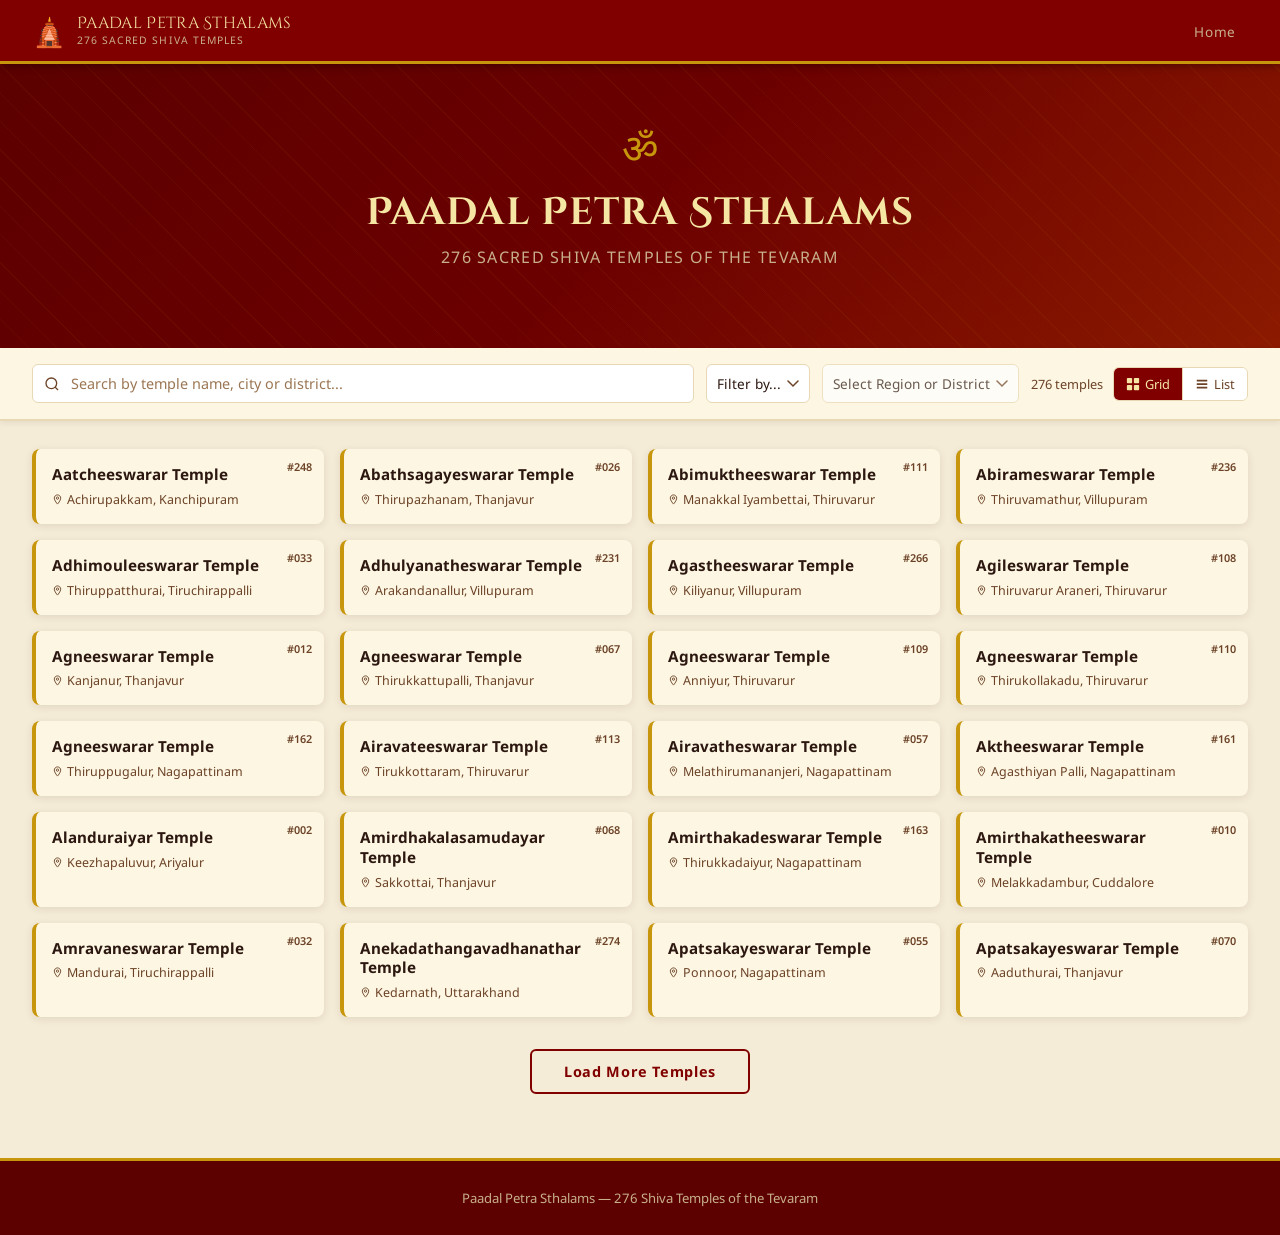
<file: index.html>
<!DOCTYPE html>
<html lang="en">
<head>
  <meta charset="UTF-8">
  <meta name="viewport" content="width=device-width, initial-scale=1.0">
  <title>Paadal Petra Sthalams - 276 Sacred Shiva Temples</title>
  <link rel="preconnect" href="https://fonts.googleapis.com">
  <link rel="preconnect" href="https://fonts.gstatic.com" crossorigin>
  <link href="https://fonts.googleapis.com/css2?family=Cinzel+Decorative:wght@400;700&family=Noto+Sans:wght@400;600;700&display=swap" rel="stylesheet">

  <style>
    /* -- Reset & base ---------------------------------------- */
    *, *::before, *::after { box-sizing: border-box; margin: 0; padding: 0; }
    html { font-size: 16px; scroll-behavior: smooth; }
    body {
      font-family: 'Noto Sans', Arial, sans-serif;
      background: #F5ECD7;
      color: #2C1810;
      min-height: 100vh;
    }
    a { text-decoration: none; color: inherit; }
    ul { list-style: none; }

    /* -- Design tokens --------------------------------------- */
    :root {
      --maroon:      #800000;
      --maroon-dark: #5C0000;
      --saffron:     #E8520A;
      --gold:        #C8960C;
      --gold-light:  #F5E6A3;
      --cream:       #FDF6E3;
      --parchment:   #F5ECD7;
      --stone:       #E8D8B4;
      --text:        #2C1810;
      --text-muted:  #6B4226;
      --sambandar:   #C0392B;
      --appar:       #D4700A;
      --sundarar:    #7B2D9E;
    }

    /* -- Header ---------------------------------------------- */
    .site-header {
      background: var(--maroon);
      border-bottom: 3px solid var(--gold);
      padding: 0 32px;
      height: 64px;
      display: flex;
      align-items: center;
      justify-content: space-between;
      position: sticky;
      top: 0;
      z-index: 100;
      box-shadow: 0 2px 8px rgba(0,0,0,0.35);
    }
    .logo {
      display: flex;
      align-items: center;
      gap: 10px;
    }
    .logo-icon {
      font-size: 28px;
      color: var(--gold-light);
      line-height: 1;
    }
    .logo-text-main {
      font-family: 'Cinzel Decorative', serif;
      font-size: 1rem;
      color: var(--gold-light);
      letter-spacing: 0.02em;
      line-height: 1.2;
    }
    .logo-text-sub {
      font-size: 0.65rem;
      color: #c8b08a;
      letter-spacing: 0.1em;
      text-transform: uppercase;
    }
    .site-nav a {
      color: #c8b08a;
      font-size: 0.85rem;
      letter-spacing: 0.05em;
      padding: 6px 12px;
      border-radius: 4px;
      transition: color 0.2s, background 0.2s;
    }
    .site-nav a:hover {
      color: var(--gold-light);
      background: rgba(255,255,255,0.08);
    }

    /* -- Hero section ---------------------------------------- */
    .hero {
      background: linear-gradient(135deg, var(--maroon-dark) 0%, #6B0000 50%, #8B1A00 100%);
      color: #FDF6E3;
      text-align: center;
      padding: 56px 24px 48px;
      position: relative;
      overflow: hidden;
    }
    .hero::before {
      /* Subtle geometric pattern overlay */
      content: '';
      position: absolute;
      inset: 0;
      background-image: repeating-linear-gradient(
        45deg,
        rgba(200,150,12,0.06) 0px,
        rgba(200,150,12,0.06) 1px,
        transparent 1px,
        transparent 20px
      );
    }
    .hero-inner { position: relative; z-index: 1; }
    .hero-om {
      font-size: 2.5rem;
      color: var(--gold);
      margin-bottom: 12px;
      display: block;
    }
    .hero-title {
      font-family: 'Cinzel Decorative', serif;
      font-size: clamp(1.4rem, 4vw, 2.4rem);
      color: var(--gold-light);
      letter-spacing: 0.03em;
      margin-bottom: 8px;
    }
    .hero-subtitle {
      font-size: 1rem;
      color: #c8b08a;
      letter-spacing: 0.08em;
      text-transform: uppercase;
      margin-bottom: 32px;
    }
    /* -- Search + Filter bar --------------------------------- */
    .controls-bar {
      background: var(--cream);
      border-bottom: 2px solid var(--stone);
      padding: 16px 32px;
      display: flex;
      flex-wrap: wrap;
      gap: 12px;
      align-items: center;
      position: sticky;
      top: 64px;
      z-index: 90;
      box-shadow: 0 2px 6px rgba(44,24,16,0.08);
    }
    .search-wrap {
      flex: 1 1 240px;
      position: relative;
    }
    .search-wrap svg {
      position: absolute;
      left: 12px;
      top: 50%;
      transform: translateY(-50%);
      color: var(--text-muted);
      pointer-events: none;
    }
    .search-input {
      width: 100%;
      padding: 9px 12px 9px 38px;
      border: 1.5px solid var(--stone);
      border-radius: 6px;
      font-family: inherit;
      font-size: 0.9rem;
      background: #fff;
      color: var(--text);
      outline: none;
      transition: border-color 0.2s, box-shadow 0.2s;
    }
    .search-input:focus {
      border-color: var(--gold);
      box-shadow: 0 0 0 3px rgba(200,150,12,0.15);
    }
    .search-input::placeholder { color: #9B7653; }

    select.filter-select {
      padding: 9px 28px 9px 10px;
      border: 1.5px solid var(--stone);
      border-radius: 6px;
      font-family: inherit;
      font-size: 0.85rem;
      background: #fff url("data:image/svg+xml,%3Csvg xmlns='http://www.w3.org/2000/svg' width='12' height='8' viewBox='0 0 12 8'%3E%3Cpath d='M1 1l5 5 5-5' stroke='%236B4226' stroke-width='1.5' fill='none' stroke-linecap='round'/%3E%3C/svg%3E") no-repeat right 10px center;
      -webkit-appearance: none;
      appearance: none;
      color: var(--text);
      cursor: pointer;
      outline: none;
      transition: border-color 0.2s;
    }
    select.filter-select:focus { border-color: var(--gold); }

    .controls-right {
      display: flex;
      align-items: center;
      gap: 10px;
      margin-left: auto;
    }
    .result-count {
      font-size: 0.8rem;
      color: var(--text-muted);
      white-space: nowrap;
    }

    /* View toggle buttons */
    .view-toggle {
      display: flex;
      border: 1.5px solid var(--stone);
      border-radius: 6px;
      overflow: hidden;
    }
    .view-btn {
      padding: 7px 12px;
      background: #fff;
      border: none;
      cursor: pointer;
      display: flex;
      align-items: center;
      gap: 5px;
      font-size: 0.8rem;
      color: var(--text-muted);
      font-family: inherit;
      transition: background 0.15s, color 0.15s;
    }
    .view-btn + .view-btn { border-left: 1.5px solid var(--stone); }
    .view-btn.active {
      background: var(--maroon);
      color: var(--gold-light);
    }
    .view-btn svg { flex-shrink: 0; }

    /* -- Main content area ----------------------------------- */
    .main-content {
      max-width: 1280px;
      margin: 0 auto;
      padding: 28px 32px 64px;
    }

    /* -- Grid view ------------------------------------------- */
    .temple-grid {
      display: grid;
      grid-template-columns: repeat(4, 1fr);
      gap: 16px;
    }
    .temple-card {
      background: var(--cream);
      border-radius: 8px;
      border-left: 4px solid var(--gold);
      box-shadow: 0 2px 8px rgba(44,24,16,0.10);
      padding: 16px;
      cursor: pointer;
      transition: transform 0.18s, box-shadow 0.18s, background 0.18s;
      display: flex;
      flex-direction: column;
      gap: 6px;
      text-decoration: none;
      color: inherit;
      position: relative;
    }
    .temple-card:hover {
      transform: translateY(-3px);
      box-shadow: 0 6px 20px rgba(44,24,16,0.18);
      background: var(--gold-light);
    }
    .card-number {
      position: absolute;
      top: 10px;
      right: 12px;
      font-size: 0.68rem;
      color: var(--text-muted);
      font-weight: 600;
    }
    .card-name {
      font-weight: 700;
      font-size: 0.95rem;
      color: var(--text);
      padding-right: 28px;
      line-height: 1.3;
    }
    .card-location {
      font-size: 0.78rem;
      color: var(--text-muted);
      display: flex;
      align-items: center;
      gap: 4px;
    }
    /* -- List view ------------------------------------------- */
    .temple-list { display: none; }
    .temple-list-row {
      display: flex;
      align-items: center;
      gap: 16px;
      padding: 11px 16px;
      background: var(--cream);
      border-left: 3px solid var(--gold);
      border-radius: 6px;
      margin-bottom: 6px;
      cursor: pointer;
      transition: background 0.15s, transform 0.15s;
      text-decoration: none;
      color: inherit;
    }
    .temple-list-row:hover {
      background: var(--gold-light);
      transform: translateX(3px);
    }
    .list-num {
      font-size: 0.75rem;
      color: var(--text-muted);
      font-weight: 600;
      width: 32px;
      flex-shrink: 0;
      text-align: right;
    }
    .list-name {
      flex: 1;
      font-weight: 600;
      font-size: 0.9rem;
    }
    .list-location {
      font-size: 0.78rem;
      color: var(--text-muted);
      width: 160px;
      flex-shrink: 0;
    }
    .list-arrow {
      color: var(--gold);
      font-size: 1rem;
      flex-shrink: 0;
    }

    /* -- Active state for views ------------------------------ */
    body.list-view .temple-grid { display: none; }
    body.list-view .temple-list { display: block; }
    body.list-view #load-more-wrap { display: none; }

    /* -- Load more ------------------------------------------- */
    #load-more-wrap {
      text-align: center;
      margin-top: 32px;
    }
    .btn-load-more {
      padding: 11px 32px;
      background: transparent;
      border: 2px solid var(--maroon);
      border-radius: 6px;
      color: var(--maroon);
      font-family: inherit;
      font-size: 0.9rem;
      font-weight: 700;
      cursor: pointer;
      letter-spacing: 0.05em;
      transition: background 0.2s, color 0.2s;
    }
    .btn-load-more:hover {
      background: var(--maroon);
      color: var(--gold-light);
    }

    /* -- Empty / no-results state ---------------------------- */
    .empty-state {
      text-align: center;
      padding: 64px 24px;
      color: var(--text-muted);
      display: none;
    }
    .empty-state.visible { display: block; }
    .empty-state-icon { font-size: 3rem; margin-bottom: 12px; }
    .empty-state h3 { font-size: 1.1rem; margin-bottom: 6px; color: var(--text); }

    /* -- Footer ---------------------------------------------- */
    .site-footer {
      background: var(--maroon-dark);
      border-top: 3px solid var(--gold);
      color: #c8b08a;
      text-align: center;
      padding: 28px 24px;
      font-size: 0.82rem;
    }

    /* -- Responsive ------------------------------------------ */
    @media (max-width: 1100px) {
      .temple-grid { grid-template-columns: repeat(3, 1fr); }
    }
    @media (max-width: 760px) {
      .temple-grid { grid-template-columns: repeat(2, 1fr); }
      .controls-bar { padding: 12px 16px; top: 56px; }
      .main-content { padding: 20px 16px 48px; }
      .site-header { padding: 0 16px; height: 56px; }
      .logo-text-sub { display: none; }
      .list-location { display: none; }
    }
    @media (max-width: 480px) {
      .temple-grid { grid-template-columns: 1fr; }
      .hero { padding: 40px 16px 32px; }
    }
  </style>
</head>

<body>

  <!-- -- Header ----------------------------------------------- -->
  <header class="site-header">
    <a href="index.html" class="logo">
      <span class="logo-icon">&#x1F6D5;</span>
      <div>
        <div class="logo-text-main">Paadal Petra Sthalams</div>
        <div class="logo-text-sub">276 Sacred Shiva Temples</div>
      </div>
    </a>
    <nav class="site-nav">
      <a href="index.html" class="active">Home</a>
    </nav>
  </header>

  <!-- -- Hero ------------------------------------------------- -->
  <section class="hero">
    <div class="hero-inner">
      <span class="hero-om">&#x0950;</span>
      <h1 class="hero-title">Paadal Petra Sthalams</h1>
      <p class="hero-subtitle">276 Sacred Shiva Temples of the Tevaram</p>
    </div>
  </section>

  <!-- -- Controls bar ----------------------------------------- -->
  <div class="controls-bar">

    <!-- Search -->
    <div class="search-wrap">
      <svg width="16" height="16" fill="none" stroke="currentColor" stroke-width="2" viewBox="0 0 24 24">
        <circle cx="11" cy="11" r="8"/><path d="m21 21-4.35-4.35"/>
      </svg>
      <input
        type="search"
        id="search-input"
        class="search-input"
        placeholder="Search by temple name, city or district..."
        autocomplete="off"
      >
    </div>

    <!-- Filters -->
    <select id="filter-mode" class="filter-select" title="Choose filter type">
      <option value="">Filter by...</option>
      <option value="area">Region</option>
      <option value="district">District</option>
    </select>

    <select id="filter-value" class="filter-select" title="Filter value" disabled>
      <option value="">Select Region or District</option>
    </select>

    <!-- Right side: count + view toggle -->
    <div class="controls-right">
      <span class="result-count" id="result-count">276 temples</span>
      <div class="view-toggle">
        <button class="view-btn active" id="btn-grid" title="Grid view" onclick="setView('grid')">
          <svg width="14" height="14" fill="currentColor" viewBox="0 0 16 16">
            <rect x="1" y="1" width="6" height="6" rx="1"/><rect x="9" y="1" width="6" height="6" rx="1"/>
            <rect x="1" y="9" width="6" height="6" rx="1"/><rect x="9" y="9" width="6" height="6" rx="1"/>
          </svg>
          Grid
        </button>
        <button class="view-btn" id="btn-list" title="List view" onclick="setView('list')">
          <svg width="14" height="14" fill="none" stroke="currentColor" stroke-width="2" viewBox="0 0 16 16">
            <line x1="2" y1="4" x2="14" y2="4"/><line x1="2" y1="8" x2="14" y2="8"/><line x1="2" y1="12" x2="14" y2="12"/>
          </svg>
          List
        </button>
      </div>
    </div>
  </div>

  <!-- -- Main content ----------------------------------------- -->
  <main class="main-content">

    <!-- Grid view -->
    <div class="temple-grid" id="temple-grid"></div>

    <!-- List view -->
    <div class="temple-list" id="temple-list"></div>

    <!-- No results -->
    <div class="empty-state" id="empty-state">
      <div class="empty-state-icon">&#127963;</div>
      <h3>No temples found</h3>
      <p>Try a different search term or clear the filters.</p>
    </div>

    <!-- Load more (grid view only) -->
    <div id="load-more-wrap" style="display:none;">
      <button class="btn-load-more" id="load-more-btn" onclick="loadMore()">
        Load More Temples
      </button>
    </div>

  </main>

  <!-- -- Footer ----------------------------------------------- -->
  <footer class="site-footer">
    <p>Paadal Petra Sthalams &mdash; 276 Shiva Temples of the Tevaram</p>
  </footer>

  <!-- -- JavaScript ------------------------------------------- -->
  <script>
    /* -- Temple data ------------------------------------------
       Replace the entries below with real temple data.
       Each temple needs: id, official_name, location (city, district),
       nayanmars (array), and optionally: history, tevaram, how_to_reach.
    -- */
    const TEMPLES = [
      /* -- Chola Nadu - North of Kaveri (63) ------------------ */
      {id:1,   official_name:"Vaithiyanathaswamy Temple",         location:{city:"Thirumazhapadi",         district:"Ariyalur"},          nayanmars:["sambandar"],area:"Chola Nadu (North of Kaveri)"},
      {id:2,   official_name:"Alanduraiyar Temple",               location:{city:"Keezhapaluvur",           district:"Ariyalur"},          nayanmars:["sambandar"],area:"Chola Nadu (North of Kaveri)"},
      {id:3,   official_name:"Thillai Nataraja Temple",           location:{city:"Chidambaram",             district:"Cuddalore"},         nayanmars:["sambandar","appar","sundarar"],area:"Chola Nadu (North of Kaveri)"},
      {id:4,   official_name:"Paasupatheeswarar Temple",          location:{city:"Thiruvedikalam",          district:"Cuddalore"},         nayanmars:["sambandar"],area:"Chola Nadu (North of Kaveri)"},
      {id:5,   official_name:"Uchinathar Temple",                 location:{city:"Sivapuri",                district:"Cuddalore"},         nayanmars:["sambandar"],area:"Chola Nadu (North of Kaveri)"},
      {id:6,   official_name:"Balavannanathar Temple",            location:{city:"Thirukkazhippalai",       district:"Cuddalore"},         nayanmars:["sambandar"],area:"Chola Nadu (North of Kaveri)"},
      {id:7,   official_name:"Pranava Vyagrapuriswarar Temple",   location:{city:"Omampuliyur",             district:"Cuddalore"},         nayanmars:["sambandar"],area:"Chola Nadu (North of Kaveri)"},
      {id:8,   official_name:"Padanjaliswarar Temple",            location:{city:"Kanattampuliyur",         district:"Cuddalore"},         nayanmars:["sambandar"],area:"Chola Nadu (North of Kaveri)"},
      {id:9,   official_name:"Soundaryeswarar Temple",            location:{city:"Thirunaraiyur",           district:"Cuddalore"},         nayanmars:["sambandar"],area:"Chola Nadu (North of Kaveri)"},
      {id:10,  official_name:"Amirthakatheeswarar Temple",        location:{city:"Melakkadambur",           district:"Cuddalore"},         nayanmars:["sambandar"],area:"Chola Nadu (North of Kaveri)"},
      {id:11,  official_name:"Paasupatheeswarar Temple",          location:{city:"Panthalloor",             district:"Thanjavur"},         nayanmars:["sambandar"],area:"Chola Nadu (North of Kaveri)"},
      {id:12,  official_name:"Agneeswarar Temple",                location:{city:"Kanjanur",                district:"Thanjavur"},         nayanmars:["sambandar"],area:"Chola Nadu (North of Kaveri)"},
      {id:13,  official_name:"Koteeswarar Temple",                location:{city:"Thirukkodikaval",         district:"Thanjavur"},         nayanmars:["sambandar"],area:"Chola Nadu (North of Kaveri)"},
      {id:14,  official_name:"Prananatheswarar Temple",           location:{city:"Thirumangalakudi",        district:"Thanjavur"},         nayanmars:["sambandar"],area:"Chola Nadu (North of Kaveri)"},
      {id:15,  official_name:"Arunajadeswarar Temple",            location:{city:"Thiruppanandal",          district:"Thanjavur"},         nayanmars:["sambandar"],area:"Chola Nadu (North of Kaveri)"},
      {id:16,  official_name:"Baluganathar Temple",               location:{city:"Thiruvaiyapadi",          district:"Thanjavur"},         nayanmars:["sambandar"],area:"Chola Nadu (North of Kaveri)"},
      {id:17,  official_name:"Sathiyagireeswarar Temple",         location:{city:"Senganoor",               district:"Thanjavur"},         nayanmars:["sambandar"],area:"Chola Nadu (North of Kaveri)"},
      {id:18,  official_name:"Karkadeswarar Temple",              location:{city:"Thirundudevankudi",       district:"Thanjavur"},         nayanmars:["sambandar"],area:"Chola Nadu (North of Kaveri)"},
      {id:19,  official_name:"Yoganandeeswarar Temple",           location:{city:"Thiruvisanallur",         district:"Thanjavur"},         nayanmars:["sambandar"],area:"Chola Nadu (North of Kaveri)"},
      {id:20,  official_name:"Koteeswarar Kailasanathar Temple",  location:{city:"Kottaiyur",               district:"Thanjavur"},         nayanmars:["sambandar"],area:"Chola Nadu (North of Kaveri)"},
      {id:21,  official_name:"Ezhutharinathar Temple",            location:{city:"Innamboor",               district:"Thanjavur"},         nayanmars:["sambandar"],area:"Chola Nadu (North of Kaveri)"},
      {id:22,  official_name:"Satchinatheswarar Temple",          location:{city:"Thiruppurambiyam",        district:"Thanjavur"},         nayanmars:["sambandar"],area:"Chola Nadu (North of Kaveri)"},
      {id:23,  official_name:"Vijayanatheswarar Temple",          location:{city:"Thiruvaiyamangai",        district:"Thanjavur"},         nayanmars:["sambandar"],area:"Chola Nadu (North of Kaveri)"},
      {id:24,  official_name:"Vilvavaneshwarar Temple",           location:{city:"Thiruvaikavoor",          district:"Thanjavur"},         nayanmars:["sambandar"],area:"Chola Nadu (North of Kaveri)"},
      {id:25,  official_name:"Dayanidheeswarar Temple",           location:{city:"Vadakurangaduthurai",     district:"Thanjavur"},         nayanmars:["sambandar"],area:"Chola Nadu (North of Kaveri)"},
      {id:26,  official_name:"Abathsagayeswarar Temple",          location:{city:"Thirupazhanam",           district:"Thanjavur"},         nayanmars:["sambandar"],area:"Chola Nadu (North of Kaveri)"},
      {id:27,  official_name:"Panchanadeeswara Temple",           location:{city:"Thiruvaiyaru",            district:"Thanjavur"},         nayanmars:["sambandar","appar","sundarar"],area:"Chola Nadu (North of Kaveri)"},
      {id:28,  official_name:"Neyyadiyappar Temple",              location:{city:"Thillaiasthanam",         district:"Thanjavur"},         nayanmars:["sambandar"],area:"Chola Nadu (North of Kaveri)"},
      {id:29,  official_name:"Vyagrapureeswarar Temple",          location:{city:"Thirupperumbiyur",        district:"Thanjavur"},         nayanmars:["sambandar"],area:"Chola Nadu (North of Kaveri)"},
      {id:30,  official_name:"Semmeninathar Temple",              location:{city:"Thirukkanur",             district:"Thanjavur"},         nayanmars:["sambandar"],area:"Chola Nadu (North of Kaveri)"},
      {id:31,  official_name:"Sathiyavakeeswarar Temple",         location:{city:"Anbil",                   district:"Tiruchirappalli"},   nayanmars:["sambandar"],area:"Chola Nadu (North of Kaveri)"},
      {id:32,  official_name:"Amravaneswarar Temple",             location:{city:"Mandurai",                district:"Tiruchirappalli"},   nayanmars:["sambandar"],area:"Chola Nadu (North of Kaveri)"},
      {id:33,  official_name:"Adhimouleeswarar Temple",           location:{city:"Thiruppatthurai",         district:"Tiruchirappalli"},   nayanmars:["sambandar"],area:"Chola Nadu (North of Kaveri)"},
      {id:34,  official_name:"Jambukeswarar Temple",              location:{city:"Thiruvanaikaval",         district:"Tiruchirappalli"},   nayanmars:["sambandar","appar"],area:"Chola Nadu (North of Kaveri)"},
      {id:35,  official_name:"Gneelivaneswarar Temple",           location:{city:"Thiruppainjeeli",         district:"Tiruchirappalli"},   nayanmars:["sambandar"],area:"Chola Nadu (North of Kaveri)"},
      {id:36,  official_name:"Matruravaradeeswarar Temple",       location:{city:"Thiruvasi",               district:"Tiruchirappalli"},   nayanmars:["sambandar"],area:"Chola Nadu (North of Kaveri)"},
      {id:37,  official_name:"Maragathaleswarar Temple",          location:{city:"Ingoimalai",              district:"Tiruchirappalli"},   nayanmars:["sambandar"],area:"Chola Nadu (North of Kaveri)"},
      {id:38,  official_name:"Shivalokathyagar Temple",           location:{city:"Achchampuram",            district:"Nagapattinam"},      nayanmars:["sambandar"],area:"Chola Nadu (North of Kaveri)"},
      {id:39,  official_name:"Thirumeniyazhagar Temple",          location:{city:"Makendrapalli",           district:"Nagapattinam"},      nayanmars:["sambandar"],area:"Chola Nadu (North of Kaveri)"},
      {id:40,  official_name:"Mullai Vananathar Temple",          location:{city:"Thirumullaivasal",        district:"Nagapattinam"},      nayanmars:["sambandar"],area:"Chola Nadu (North of Kaveri)"},
      {id:41,  official_name:"Sundareswarar Temple",              location:{city:"Annapanpettai",           district:"Nagapattinam"},      nayanmars:["sambandar"],area:"Chola Nadu (North of Kaveri)"},
      {id:42,  official_name:"Saiyaveswarar Temple",              location:{city:"Saiyavanam",              district:"Nagapattinam"},      nayanmars:["sambandar"],area:"Chola Nadu (North of Kaveri)"},
      {id:43,  official_name:"Pallavaneswarar Temple",            location:{city:"Poompukar",               district:"Nagapattinam"},      nayanmars:["sambandar"],area:"Chola Nadu (North of Kaveri)"},
      {id:44,  official_name:"Swetharanyeswarar Temple",          location:{city:"Thiruvenkadu",            district:"Nagapattinam"},      nayanmars:["sambandar","appar"],area:"Chola Nadu (North of Kaveri)"},
      {id:45,  official_name:"Aranyeswarar Temple",               location:{city:"Thirukkattupalli",        district:"Nagapattinam"},      nayanmars:["sambandar"],area:"Chola Nadu (North of Kaveri)"},
      {id:46,  official_name:"Velladainathar Temple",             location:{city:"Thirukkuruvaikavoor",     district:"Nagapattinam"},      nayanmars:["sambandar"],area:"Chola Nadu (North of Kaveri)"},
      {id:47,  official_name:"Sattainathar Temple",               location:{city:"Sirkazhi",                district:"Nagapattinam"},      nayanmars:["sambandar"],area:"Chola Nadu (North of Kaveri)"},
      {id:48,  official_name:"Sapthapureeswarar Temple",          location:{city:"Thirukolakka",            district:"Nagapattinam"},      nayanmars:["sambandar"],area:"Chola Nadu (North of Kaveri)"},
      {id:49,  official_name:"Vaitheeswaran Temple",              location:{city:"Vaitheeswaran Kovil",     district:"Nagapattinam"},      nayanmars:["sambandar"],area:"Chola Nadu (North of Kaveri)"},
      {id:50,  official_name:"Kannayiramudaiyar Temple",          location:{city:"Kurumanakkudi",           district:"Nagapattinam"},      nayanmars:["sambandar"],area:"Chola Nadu (North of Kaveri)"},
      {id:51,  official_name:"Kadaimudinathar Temple",            location:{city:"Keelaiyur",               district:"Nagapattinam"},      nayanmars:["sambandar"],area:"Chola Nadu (North of Kaveri)"},
      {id:52,  official_name:"Mahalatchumeeswarar Temple",        location:{city:"Thirunindriyur",          district:"Nagapattinam"},      nayanmars:["sambandar"],area:"Chola Nadu (North of Kaveri)"},
      {id:53,  official_name:"Shivalokanathar Temple",            location:{city:"Thirupunkoor",            district:"Nagapattinam"},      nayanmars:["sambandar"],area:"Chola Nadu (North of Kaveri)"},
      {id:54,  official_name:"Somanathar Temple",                 location:{city:"Needur",                  district:"Nagapattinam"},      nayanmars:["sambandar"],area:"Chola Nadu (North of Kaveri)"},
      {id:55,  official_name:"Apatsakayeswarar Temple",           location:{city:"Ponnoor",                 district:"Nagapattinam"},      nayanmars:["sambandar"],area:"Chola Nadu (North of Kaveri)"},
      {id:56,  official_name:"Kalyana Sundareswarar Temple",      location:{city:"Thiruvelvikudi",          district:"Nagapattinam"},      nayanmars:["sambandar"],area:"Chola Nadu (North of Kaveri)"},
      {id:57,  official_name:"Airavatheswarar Temple",            location:{city:"Melathirumananjeri",      district:"Nagapattinam"},      nayanmars:["sambandar"],area:"Chola Nadu (North of Kaveri)"},
      {id:58,  official_name:"Uthvaganathar Temple",              location:{city:"Thirumananjeri",          district:"Nagapattinam"},      nayanmars:["sambandar"],area:"Chola Nadu (North of Kaveri)"},
      {id:59,  official_name:"Veerateswarar Temple",              location:{city:"Korukkai",                district:"Nagapattinam"},      nayanmars:["sambandar"],area:"Chola Nadu (North of Kaveri)"},
      {id:60,  official_name:"Kutram Poruthanathar Temple",       location:{city:"Thalainayiru",            district:"Nagapattinam"},      nayanmars:["sambandar"],area:"Chola Nadu (North of Kaveri)"},
      {id:61,  official_name:"Kunthaleeswarar Temple",            location:{city:"Thirukkurakka",           district:"Nagapattinam"},      nayanmars:["sambandar"],area:"Chola Nadu (North of Kaveri)"},
      {id:62,  official_name:"Manikkavannar Temple",              location:{city:"Thiruvalapputhur",        district:"Nagapattinam"},      nayanmars:["sambandar"],area:"Chola Nadu (North of Kaveri)"},
      {id:63,  official_name:"Neelakandeswarar Temple",           location:{city:"Iluppai Pattu",           district:"Nagapattinam"},      nayanmars:["sambandar"],area:"Chola Nadu (North of Kaveri)"},
      /* -- Chola Nadu - South of Kaveri (128) ----------------- */
      {id:64,  official_name:"Kadambavaaneswarar Temple",         location:{city:"Kulithalai",              district:"Karur"},             nayanmars:["sambandar"],area:"Chola Nadu (South of Kaveri)"},
      {id:65,  official_name:"Rathinagireeswarar Temple",         location:{city:"Ayyar Malai",             district:"Karur"},             nayanmars:["sambandar"],area:"Chola Nadu (South of Kaveri)"},
      {id:66,  official_name:"Darbaranyeswarar Temple",           location:{city:"Thirunallar",             district:"Karaikal"},          nayanmars:["sambandar","appar","sundarar"],area:"Chola Nadu (South of Kaveri)"},
      {id:67,  official_name:"Agneeswarar Temple",                location:{city:"Thirukkattupalli",        district:"Thanjavur"},         nayanmars:["sambandar"],area:"Chola Nadu (South of Kaveri)"},
      {id:68,  official_name:"Amirdhakalasamudayar Temple",       location:{city:"Sakkottai",               district:"Thanjavur"},         nayanmars:["sambandar"],area:"Chola Nadu (South of Kaveri)"},
      {id:69,  official_name:"Atmanatheswarar Temple",            location:{city:"Thiruvalampozhil",        district:"Thanjavur"},         nayanmars:["sambandar"],area:"Chola Nadu (South of Kaveri)"},
      {id:70,  official_name:"Apatsakayeswarar Temple",           location:{city:"Aaduthurai",              district:"Thanjavur"},         nayanmars:["sambandar"],area:"Chola Nadu (South of Kaveri)"},
      {id:71,  official_name:"Apatsakayeswarar Temple",           location:{city:"Alangudi",                district:"Thanjavur"},         nayanmars:["sambandar"],area:"Chola Nadu (South of Kaveri)"},
      {id:72,  official_name:"Kumbareswarar Temple",              location:{city:"Kumbakonam",              district:"Thanjavur"},         nayanmars:["sambandar","appar","sundarar"],area:"Chola Nadu (South of Kaveri)"},
      {id:73,  official_name:"Gokileswarar Temple",               location:{city:"Thirukkozhiyur",          district:"Thanjavur"},         nayanmars:["sambandar"],area:"Chola Nadu (South of Kaveri)"},
      {id:74,  official_name:"Sakkaravaageswarar Temple",         location:{city:"Sakkarapalli",            district:"Thanjavur"},         nayanmars:["sambandar"],area:"Chola Nadu (South of Kaveri)"},
      {id:75,  official_name:"Sarkunalingeswarar Temple",         location:{city:"Kurukkudi",               district:"Thanjavur"},         nayanmars:["sambandar"],area:"Chola Nadu (South of Kaveri)"},
      {id:76,  official_name:"Saraparameswarar Temple",           location:{city:"Thirucherai",             district:"Thanjavur"},         nayanmars:["sambandar"],area:"Chola Nadu (South of Kaveri)"},
      {id:77,  official_name:"Sitthanatheswarar Temple",          location:{city:"Thirunaraiyur",           district:"Thanjavur"},         nayanmars:["sambandar"],area:"Chola Nadu (South of Kaveri)"},
      {id:78,  official_name:"Sivagurunathar Temple",             location:{city:"Sivapuram",               district:"Thanjavur"},         nayanmars:["sambandar"],area:"Chola Nadu (South of Kaveri)"},
      {id:79,  official_name:"Sivakozhuntheeswarar Temple",       location:{city:"Thirucchathimur",         district:"Thanjavur"},         nayanmars:["sambandar"],area:"Chola Nadu (South of Kaveri)"},
      {id:80,  official_name:"Sivanandheswarar Temple",           location:{city:"Thiruppanthurai",         district:"Thanjavur"},         nayanmars:["sambandar"],area:"Chola Nadu (South of Kaveri)"},
      {id:81,  official_name:"Someeswarar Temple",                location:{city:"Keelapalayam Vadathali",  district:"Thanjavur"},         nayanmars:["sambandar"],area:"Chola Nadu (South of Kaveri)"},
      {id:82,  official_name:"Someeswarar Temple",                location:{city:"Kumbakonam",              district:"Thanjavur"},         nayanmars:["sambandar"],area:"Chola Nadu (South of Kaveri)"},
      {id:83,  official_name:"Sottuthurai Nathar Temple",         location:{city:"Thirucchottuthurai",      district:"Thanjavur"},         nayanmars:["sambandar"],area:"Chola Nadu (South of Kaveri)"},
      {id:84,  official_name:"Jnanaparameswarar Temple",          location:{city:"Tirumeignanam",           district:"Thanjavur"},         nayanmars:["sambandar"],area:"Chola Nadu (South of Kaveri)"},
      {id:85,  official_name:"Thiruvalanjuzhinathar Temple",      location:{city:"Thiruvalanjuzhi",         district:"Thanjavur"},         nayanmars:["sambandar"],area:"Chola Nadu (South of Kaveri)"},
      {id:86,  official_name:"Thenupeeswarar Temple",             location:{city:"Pattiswaram",             district:"Thanjavur"},         nayanmars:["sambandar"],area:"Chola Nadu (South of Kaveri)"},
      {id:87,  official_name:"Nageswarar Temple",                 location:{city:"Thirunageswaram",         district:"Thanjavur"},         nayanmars:["sambandar","appar"],area:"Chola Nadu (South of Kaveri)"},
      {id:88,  official_name:"Neelakandeswarar Temple",           location:{city:"Thiruneelakudi",          district:"Thanjavur"},         nayanmars:["sambandar"],area:"Chola Nadu (South of Kaveri)"},
      {id:89,  official_name:"Pasupatheeswarar Temple",           location:{city:"Pasupathikoil",           district:"Thanjavur"},         nayanmars:["sambandar"],area:"Chola Nadu (South of Kaveri)"},
      {id:90,  official_name:"Pasupatheeswarar Temple",           location:{city:"Avoor",                   district:"Thanjavur"},         nayanmars:["sambandar"],area:"Chola Nadu (South of Kaveri)"},
      {id:91,  official_name:"Panchavarneeswarar Temple",         location:{city:"Nallur",                  district:"Thanjavur"},         nayanmars:["sambandar"],area:"Chola Nadu (South of Kaveri)"},
      {id:92,  official_name:"Padikasunathar Temple",             location:{city:"Alagaputhur",             district:"Thanjavur"},         nayanmars:["sambandar"],area:"Chola Nadu (South of Kaveri)"},
      {id:93,  official_name:"Palaiyavaneswarar Temple",          location:{city:"Papanasam",               district:"Thanjavur"},         nayanmars:["sambandar","appar"],area:"Chola Nadu (South of Kaveri)"},
      {id:94,  official_name:"Paschakareeswarar Temple",          location:{city:"Parithiyappar Kovil",     district:"Thanjavur"},         nayanmars:["sambandar"],area:"Chola Nadu (South of Kaveri)"},
      {id:95,  official_name:"Brammasiragandeeswarar Temple",     location:{city:"Kandiyur",                district:"Thanjavur"},         nayanmars:["sambandar"],area:"Chola Nadu (South of Kaveri)"},
      {id:96,  official_name:"Pushpavaneswarar Temple",           location:{city:"Melaidhripoonthuruthi",   district:"Thanjavur"},         nayanmars:["sambandar"],area:"Chola Nadu (South of Kaveri)"},
      {id:97,  official_name:"Mahalingeswarar Temple",            location:{city:"Thiruvidaimarudur",       district:"Mayiladuthurai"},    nayanmars:["sambandar","appar","sundarar"],area:"Chola Nadu (South of Kaveri)"},
      {id:98,  official_name:"Mullai Vananathar Temple",          location:{city:"Thirukkarugavur",         district:"Thanjavur"},         nayanmars:["sambandar"],area:"Chola Nadu (South of Kaveri)"},
      {id:99,  official_name:"Vasishteeswarar Temple",            location:{city:"Tenkudithittai",          district:"Thanjavur"},         nayanmars:["sambandar"],area:"Chola Nadu (South of Kaveri)"},
      {id:100, official_name:"Vedhapureeswarar Temple",           location:{city:"Thiruvedikudi",           district:"Thanjavur"},         nayanmars:["sambandar"],area:"Chola Nadu (South of Kaveri)"},
      {id:101, official_name:"Nageswaran Temple",                 location:{city:"Kudanthai Keezhkkottam",  district:"Thanjavur"},         nayanmars:["sambandar"],area:"Chola Nadu (South of Kaveri)"},
      {id:102, official_name:"Erumpiswarar Temple",               location:{city:"Thiruverumbur",           district:"Tiruchirappalli"},   nayanmars:["sambandar"],area:"Chola Nadu (South of Kaveri)"},
      {id:103, official_name:"Thayumanavar Temple",               location:{city:"Tiruchirappalli",         district:"Tiruchirappalli"},   nayanmars:["sambandar","appar"],area:"Chola Nadu (South of Kaveri)"},
      {id:104, official_name:"Netungalanathar Temple",            location:{city:"Tirunetungal",            district:"Tiruchirappalli"},   nayanmars:["sambandar"],area:"Chola Nadu (South of Kaveri)"},
      {id:105, official_name:"Panchavarneswarar Temple",          location:{city:"Uraiyur",                 district:"Tiruchirappalli"},   nayanmars:["sambandar"],area:"Chola Nadu (South of Kaveri)"},
      {id:106, official_name:"Paraythurainathar Temple",          location:{city:"Tiruparaythurai",         district:"Tiruchirappalli"},   nayanmars:["sambandar"],area:"Chola Nadu (South of Kaveri)"},
      {id:107, official_name:"Ujjeevanathar Temple",              location:{city:"Uyyakondan Malai",        district:"Tiruchirappalli"},   nayanmars:["sambandar"],area:"Chola Nadu (South of Kaveri)"},
      {id:108, official_name:"Agileswarar Temple",                location:{city:"Thiruvarur Araneri",      district:"Thiruvarur"},        nayanmars:["sambandar"],area:"Chola Nadu (South of Kaveri)"},
      {id:109, official_name:"Agneeswarar Temple",                location:{city:"Anniyur",                 district:"Thiruvarur"},        nayanmars:["sambandar"],area:"Chola Nadu (South of Kaveri)"},
      {id:110, official_name:"Agneeswarar Temple",                location:{city:"Thirukollakadu",          district:"Thiruvarur"},        nayanmars:["sambandar"],area:"Chola Nadu (South of Kaveri)"},
      {id:111, official_name:"Abimuktheeswarar Temple",           location:{city:"Manakkal Iyambettai",     district:"Thiruvarur"},        nayanmars:["sambandar"],area:"Chola Nadu (South of Kaveri)"},
      {id:112, official_name:"Uthirapachupatheeswarar Temple",    location:{city:"Tiruchengattangudi",      district:"Thiruvarur"},        nayanmars:["sambandar"],area:"Chola Nadu (South of Kaveri)"},
      {id:113, official_name:"Airavateeswarar Temple",            location:{city:"Tirukkottaram",           district:"Thiruvarur"},        nayanmars:["sambandar"],area:"Chola Nadu (South of Kaveri)"},
      {id:114, official_name:"Kannayiranathar Temple",            location:{city:"Tirukkaravasal",          district:"Thiruvarur"},        nayanmars:["sambandar"],area:"Chola Nadu (South of Kaveri)"},
      {id:115, official_name:"Karaveeranathar Temple",            location:{city:"Karaiveeram",             district:"Thiruvarur"},        nayanmars:["sambandar"],area:"Chola Nadu (South of Kaveri)"},
      {id:116, official_name:"Karpaganathar Temple",              location:{city:"Karpaganatharkulam",      district:"Thiruvarur"},        nayanmars:["sambandar"],area:"Chola Nadu (South of Kaveri)"},
      {id:117, official_name:"Kediliyappar Temple",               location:{city:"Keelvelur",               district:"Thiruvarur"},        nayanmars:["sambandar"],area:"Chola Nadu (South of Kaveri)"},
      {id:118, official_name:"Kaichinneswarar Temple",            location:{city:"Kachanam",                district:"Thiruvarur"},        nayanmars:["sambandar"],area:"Chola Nadu (South of Kaveri)"},
      {id:119, official_name:"Koluntheeswarar Temple",            location:{city:"Kottur",                  district:"Thiruvarur"},        nayanmars:["sambandar"],area:"Chola Nadu (South of Kaveri)"},
      {id:120, official_name:"Koneswarar Temple",                 location:{city:"Kudavasal",               district:"Thiruvarur"},        nayanmars:["sambandar"],area:"Chola Nadu (South of Kaveri)"},
      {id:121, official_name:"Sakalabhuvaneswarar Temple",        location:{city:"Thirumiyachur Ilankovil", district:"Thiruvarur"},        nayanmars:["sambandar"],area:"Chola Nadu (South of Kaveri)"},
      {id:122, official_name:"Sathurangavallabhanathar Temple",   location:{city:"Puvanoor",                district:"Thiruvarur"},        nayanmars:["sambandar"],area:"Chola Nadu (South of Kaveri)"},
      {id:123, official_name:"Sundareswarar Temple",              location:{city:"Tiruppanaiyur",           district:"Thiruvarur"},        nayanmars:["sambandar"],area:"Chola Nadu (South of Kaveri)"},
      {id:124, official_name:"Sargunanathar Temple",              location:{city:"Idumbavanam",             district:"Thiruvarur"},        nayanmars:["sambandar"],area:"Chola Nadu (South of Kaveri)"},
      {id:125, official_name:"Sarguneswarar Temple",              location:{city:"Karuveli",                district:"Thiruvarur"},        nayanmars:["sambandar"],area:"Chola Nadu (South of Kaveri)"},
      {id:126, official_name:"Satchinathar Temple",               location:{city:"Avalivanallur",           district:"Thiruvarur"},        nayanmars:["sambandar"],area:"Chola Nadu (South of Kaveri)"},
      {id:127, official_name:"Sushmapureeswarar Temple",          location:{city:"Cherukudi",               district:"Thiruvarur"},        nayanmars:["sambandar"],area:"Chola Nadu (South of Kaveri)"},
      {id:128, official_name:"Seshapureeswarar Temple",           location:{city:"Thirupampuram",           district:"Thiruvarur"},        nayanmars:["sambandar"],area:"Chola Nadu (South of Kaveri)"},
      {id:129, official_name:"Sornapureeswarar Temple",           location:{city:"Andankovil",              district:"Thiruvarur"},        nayanmars:["sambandar"],area:"Chola Nadu (South of Kaveri)"},
      {id:130, official_name:"Thyagarajar Temple",                location:{city:"Thiruvarur",              district:"Thiruvarur"},        nayanmars:["sambandar","appar","sundarar"],area:"Chola Nadu (South of Kaveri)"},
      {id:131, official_name:"Dhoovay Nathar Temple",             location:{city:"Dhoovanaynar Kovil",      district:"Thiruvarur"},        nayanmars:["sambandar"],area:"Chola Nadu (South of Kaveri)"},
      {id:132, official_name:"Devapureeswarar Temple",            location:{city:"Devur",                   district:"Thiruvarur"},        nayanmars:["sambandar"],area:"Chola Nadu (South of Kaveri)"},
      {id:133, official_name:"Naduthariyappar Temple",            location:{city:"Kovil Kannapuram",        district:"Thiruvarur"},        nayanmars:["sambandar"],area:"Chola Nadu (South of Kaveri)"},
      {id:134, official_name:"Narthanapureeswarar Temple",        location:{city:"Thiruthalaiyankadu",      district:"Thiruvarur"},        nayanmars:["sambandar"],area:"Chola Nadu (South of Kaveri)"},
      {id:135, official_name:"Naganathar Temple",                 location:{city:"Pamani",                  district:"Thiruvarur"},        nayanmars:["sambandar"],area:"Chola Nadu (South of Kaveri)"},
      {id:136, official_name:"Neelnethinathar Temple",            location:{city:"Thandalacheri",           district:"Thiruvarur"},        nayanmars:["sambandar"],area:"Chola Nadu (South of Kaveri)"},
      {id:137, official_name:"Nellivananathar Temple",            location:{city:"Thirunelikka",            district:"Thiruvarur"},        nayanmars:["sambandar"],area:"Chola Nadu (South of Kaveri)"},
      {id:138, official_name:"Pasupatheeswarar Temple",           location:{city:"Thirukondeeswaram",       district:"Thiruvarur"},        nayanmars:["sambandar"],area:"Chola Nadu (South of Kaveri)"},
      {id:139, official_name:"Padanjali Manogarar Temple",        location:{city:"Vilamal",                 district:"Thiruvarur"},        nayanmars:["sambandar"],area:"Chola Nadu (South of Kaveri)"},
      {id:140, official_name:"Padaleeswarar Temple",              location:{city:"Aritthuvaramangalam",     district:"Thiruvarur"},        nayanmars:["sambandar"],area:"Chola Nadu (South of Kaveri)"},
      {id:141, official_name:"Parijathavaneswarar Temple",        location:{city:"Thirukkalar",             district:"Thiruvarur"},        nayanmars:["sambandar"],area:"Chola Nadu (South of Kaveri)"},
      {id:142, official_name:"Brammapureeswarar Temple",          location:{city:"Ampar-Ampal",             district:"Thiruvarur"},        nayanmars:["sambandar"],area:"Chola Nadu (South of Kaveri)"},
      {id:143, official_name:"Ponvaithanathar Temple",            location:{city:"Chithayamoor",            district:"Thiruvarur"},        nayanmars:["sambandar"],area:"Chola Nadu (South of Kaveri)"},
      {id:144, official_name:"Mahakalanathar Temple",             location:{city:"Thirumakalam",            district:"Thiruvarur"},        nayanmars:["sambandar"],area:"Chola Nadu (South of Kaveri)"},
      {id:145, official_name:"Madhuvaneswarar Temple",            location:{city:"Nannilam",                district:"Thiruvarur"},        nayanmars:["sambandar","appar"],area:"Chola Nadu (South of Kaveri)"},
      {id:146, official_name:"Manthirapureeswarar Temple",        location:{city:"Kovilur",                 district:"Thiruvarur"},        nayanmars:["sambandar"],area:"Chola Nadu (South of Kaveri)"},
      {id:147, official_name:"Mugkoodal Thirunethranathar Temple",location:{city:"Thirupalli",              district:"Thiruvarur"},        nayanmars:["sambandar"],area:"Chola Nadu (South of Kaveri)"},
      {id:148, official_name:"Muktheeswarar Temple",              location:{city:"Sithalapathi",            district:"Thiruvarur"},        nayanmars:["sambandar"],area:"Chola Nadu (South of Kaveri)"},
      {id:149, official_name:"Meghanathar Temple",                location:{city:"Thirumiyachur",           district:"Thiruvarur"},        nayanmars:["sambandar"],area:"Chola Nadu (South of Kaveri)"},
      {id:150, official_name:"Rathinapureeswarar Temple",         location:{city:"Thirunattiyathankudi",    district:"Thiruvarur"},        nayanmars:["sambandar"],area:"Chola Nadu (South of Kaveri)"},
      {id:151, official_name:"Ramanathar Temple",                 location:{city:"Thirukkanapuram",         district:"Thiruvarur"},        nayanmars:["sambandar"],area:"Chola Nadu (South of Kaveri)"},
      {id:152, official_name:"Vandurai Nathar Temple",            location:{city:"Thiruvanduthurai",        district:"Thiruvarur"},        nayanmars:["sambandar"],area:"Chola Nadu (South of Kaveri)"},
      {id:153, official_name:"Vardhamaneeswarar Temple",          location:{city:"Thiruppugalur",           district:"Thiruvarur"},        nayanmars:["sambandar"],area:"Chola Nadu (South of Kaveri)"},
      {id:154, official_name:"Vanjinathar Temple",                location:{city:"Sri Vanjiyam",            district:"Thiruvarur"},        nayanmars:["sambandar"],area:"Chola Nadu (South of Kaveri)"},
      {id:155, official_name:"Vilvaranyeswarar Temple",           location:{city:"Thirukollampudur",        district:"Thiruvarur"},        nayanmars:["sambandar"],area:"Chola Nadu (South of Kaveri)"},
      {id:156, official_name:"Veerattaneswarar Temple",           location:{city:"Thiruvirkudi",            district:"Thiruvarur"},        nayanmars:["sambandar"],area:"Chola Nadu (South of Kaveri)"},
      {id:157, official_name:"Velinatheswarar Temple",            location:{city:"Thiruvizhimizhalai",      district:"Thiruvarur"},        nayanmars:["sambandar"],area:"Chola Nadu (South of Kaveri)"},
      {id:158, official_name:"Vennikarumbeswarar Temple",         location:{city:"Kovilvenni",              district:"Thiruvarur"},        nayanmars:["sambandar"],area:"Chola Nadu (South of Kaveri)"},
      {id:159, official_name:"Vellimalainathar Temple",           location:{city:"Thiruthangur",            district:"Thiruvarur"},        nayanmars:["sambandar"],area:"Chola Nadu (South of Kaveri)"},
      {id:160, official_name:"Jagatheeswarar Temple",             location:{city:"Okkaipperaiyur",          district:"Thiruvarur"},        nayanmars:["sambandar"],area:"Chola Nadu (South of Kaveri)"},
      {id:161, official_name:"Aktheeswarar Temple",               location:{city:"Agasthiyan Palli",        district:"Nagapattinam"},      nayanmars:["sambandar"],area:"Chola Nadu (South of Kaveri)"},
      {id:162, official_name:"Agneeswarar Temple",                location:{city:"Thiruppugalur",           district:"Nagapattinam"},      nayanmars:["sambandar"],area:"Chola Nadu (South of Kaveri)"},
      {id:163, official_name:"Amirthakadeswarar Temple",          location:{city:"Thirukkadaiyur",          district:"Nagapattinam"},      nayanmars:["sambandar","appar"],area:"Chola Nadu (South of Kaveri)"},
      {id:164, official_name:"Ayavantheeswarar Temple",           location:{city:"Seeyathamangai",          district:"Nagapattinam"},      nayanmars:["sambandar"],area:"Chola Nadu (South of Kaveri)"},
      {id:165, official_name:"Ucchiravaneswarar Temple",          location:{city:"Thiruvilankadu",          district:"Nagapattinam"},      nayanmars:["sambandar"],area:"Chola Nadu (South of Kaveri)"},
      {id:166, official_name:"Uththavadeeswarar Temple",          location:{city:"Kuthalam",                district:"Nagapattinam"},      nayanmars:["sambandar"],area:"Chola Nadu (South of Kaveri)"},
      {id:167, official_name:"Uma Maheswara Swamy Temple",        location:{city:"Konerirajapuram",         district:"Nagapattinam"},      nayanmars:["sambandar"],area:"Chola Nadu (South of Kaveri)"},
      {id:168, official_name:"Gayaroganeshwarar Temple",          location:{city:"Nagapattinam",            district:"Nagapattinam"},      nayanmars:["sambandar"],area:"Chola Nadu (South of Kaveri)"},
      {id:169, official_name:"Kodikkuzhagar Temple",              location:{city:"Kodiyakkadu",             district:"Nagapattinam"},      nayanmars:["sambandar"],area:"Chola Nadu (South of Kaveri)"},
      {id:170, official_name:"Komuktheeswarar Temple",            location:{city:"Thiruvavaduthurai",       district:"Nagapattinam"},      nayanmars:["sambandar"],area:"Chola Nadu (South of Kaveri)"},
      {id:171, official_name:"Sankaranyeswarar Temple",           location:{city:"Thalaisangankadu",        district:"Nagapattinam"},      nayanmars:["sambandar"],area:"Chola Nadu (South of Kaveri)"},
      {id:172, official_name:"Swarnapureeswarar Temple",          location:{city:"Sembponarkovil",          district:"Nagapattinam"},      nayanmars:["sambandar"],area:"Chola Nadu (South of Kaveri)"},
      {id:173, official_name:"Thanthondeeswarar Temple",          location:{city:"Akkur",                   district:"Nagapattinam"},      nayanmars:["sambandar"],area:"Chola Nadu (South of Kaveri)"},
      {id:174, official_name:"Thiruppayathu Nathar Temple",       location:{city:"Thiruppayathankudi",      district:"Nagapattinam"},      nayanmars:["sambandar"],area:"Chola Nadu (South of Kaveri)"},
      {id:175, official_name:"Swetharanyeswarar Temple",          location:{city:"Vedaranyam",              district:"Nagapattinam"},      nayanmars:["sambandar","appar"],area:"Chola Nadu (South of Kaveri)"},
      {id:176, official_name:"Navaneetheswarar Temple",           location:{city:"Chikkal",                 district:"Nagapattinam"},      nayanmars:["sambandar"],area:"Chola Nadu (South of Kaveri)"},
      {id:177, official_name:"Nattrunaiyappar Temple",            location:{city:"Punjaai",                 district:"Nagapattinam"},      nayanmars:["sambandar"],area:"Chola Nadu (South of Kaveri)"},
      {id:178, official_name:"Brahmapureeswarar Temple",          location:{city:"Thirumayanam",            district:"Nagapattinam"},      nayanmars:["sambandar"],area:"Chola Nadu (South of Kaveri)"},
      {id:179, official_name:"Brahmapureeswarar Temple",          location:{city:"Thirukkuvalai",           district:"Nagapattinam"},      nayanmars:["sambandar"],area:"Chola Nadu (South of Kaveri)"},
      {id:180, official_name:"Manaththunai Nathar Temple",        location:{city:"Valivalam",               district:"Nagapattinam"},      nayanmars:["sambandar"],area:"Chola Nadu (South of Kaveri)"},
      {id:181, official_name:"Mayuranathar Temple",               location:{city:"Mayiladuthurai",          district:"Nagapattinam"},      nayanmars:["sambandar"],area:"Chola Nadu (South of Kaveri)"},
      {id:182, official_name:"Rathinagireeswarar Temple",         location:{city:"Thirumarugal",            district:"Nagapattinam"},      nayanmars:["sambandar"],area:"Chola Nadu (South of Kaveri)"},
      {id:183, official_name:"Valampurinathar Temple",            location:{city:"Mela Perumpallam",        district:"Nagapattinam"},      nayanmars:["sambandar"],area:"Chola Nadu (South of Kaveri)"},
      {id:184, official_name:"Vaimoornathar Temple",              location:{city:"Thiruvaimur",             district:"Nagapattinam"},      nayanmars:["sambandar"],area:"Chola Nadu (South of Kaveri)"},
      {id:185, official_name:"Veeraateswarar Temple",             location:{city:"Keelaparasalur",          district:"Nagapattinam"},      nayanmars:["sambandar"],area:"Chola Nadu (South of Kaveri)"},
      {id:186, official_name:"Vedapureeswarar Temple",            location:{city:"Therazhundur",            district:"Nagapattinam"},      nayanmars:["sambandar"],area:"Chola Nadu (South of Kaveri)"},
      {id:187, official_name:"Vaigalnathar Temple",               location:{city:"Thiruvaiykal",            district:"Nagapattinam"},      nayanmars:["sambandar"],area:"Chola Nadu (South of Kaveri)"},
      {id:188, official_name:"Sundareswarar Temple",              location:{city:"Thiruvedhikudi",          district:"Puducherry"},        nayanmars:["sambandar"],area:"Chola Nadu (South of Kaveri)"},
      {id:189, official_name:"Parvathiswarar Temple",             location:{city:"Thiruthalacherry",        district:"Puducherry"},        nayanmars:["sambandar"],area:"Chola Nadu (South of Kaveri)"},
      {id:190, official_name:"Yazhmoorinathar Temple",            location:{city:"Tharumapuram",            district:"Puducherry"},        nayanmars:["sambandar"],area:"Chola Nadu (South of Kaveri)"},
      {id:191, official_name:"Punniyakodiyappar Temple",          location:{city:"Thiruvidai Vasal",        district:"Thiruvarur"},        nayanmars:["sambandar"],area:"Chola Nadu (South of Kaveri)"},
      /* -- Eezha Nadu / Sri Lanka (2) ------------------------- */
      {id:192, official_name:"Koneswaram Temple",                 location:{city:"Trincomalee",             district:"Sri Lanka"},         nayanmars:["sambandar"],area:"Eezha Nadu (Sri Lanka)"},
      {id:193, official_name:"Thirukketheeswaram Temple",         location:{city:"Mannar",                  district:"Sri Lanka"},         nayanmars:["sambandar"],area:"Eezha Nadu (Sri Lanka)"},
      /* -- Pandiya Nadu (14) ----------------------------------- */
      {id:194, official_name:"Kodunkundranathar Temple",          location:{city:"Piranmalai",              district:"Sivaganga"},         nayanmars:["sambandar"],area:"Pandiya Nadu"},
      {id:195, official_name:"Thiruthalinathar Temple",           location:{city:"Tirupattur",              district:"Sivaganga"},         nayanmars:["sambandar"],area:"Pandiya Nadu"},
      {id:196, official_name:"Kalayar Koil Temple",               location:{city:"Kalaiyar Kovil",          district:"Sivaganga"},         nayanmars:["sambandar"],area:"Pandiya Nadu"},
      {id:197, official_name:"Pushpavaneswarar Temple",           location:{city:"Thirupuvanam",            district:"Sivaganga"},         nayanmars:["sambandar"],area:"Pandiya Nadu"},
      {id:198, official_name:"Kutralanathar Temple",              location:{city:"Kuttralam",               district:"Tirunelveli"},       nayanmars:["sambandar"],area:"Pandiya Nadu"},
      {id:199, official_name:"Nellaiappar Temple",                location:{city:"Tirunelveli",             district:"Tirunelveli"},       nayanmars:["sambandar","appar"],area:"Pandiya Nadu"},
      {id:200, official_name:"Thiruppunavasal Temple",            location:{city:"Thiruppunavasal",         district:"Pudukkottai"},       nayanmars:["sambandar"],area:"Pandiya Nadu"},
      {id:201, official_name:"Meenakshi Sundareswarar Temple",    location:{city:"Madurai",                 district:"Madurai"},           nayanmars:["sambandar","appar","sundarar"],area:"Pandiya Nadu"},
      {id:202, official_name:"Thiruvappudaiyar Temple",           location:{city:"Cellur",                  district:"Madurai"},           nayanmars:["sambandar"],area:"Pandiya Nadu"},
      {id:203, official_name:"Sathyakireeswarar Temple",          location:{city:"Thiruparankundram",       district:"Madurai"},           nayanmars:["sambandar"],area:"Pandiya Nadu"},
      {id:204, official_name:"Thiruvedagam Nathar Temple",        location:{city:"Thiruvedagam",            district:"Madurai"},           nayanmars:["sambandar"],area:"Pandiya Nadu"},
      {id:205, official_name:"Ramanathaswamy Temple",             location:{city:"Rameswaram",              district:"Ramanathapuram"},    nayanmars:["sambandar"],area:"Pandiya Nadu"},
      {id:206, official_name:"Thiruvadanai Temple",               location:{city:"Thiruvadanai",            district:"Ramanathapuram"},    nayanmars:["sambandar"],area:"Pandiya Nadu"},
      {id:207, official_name:"Bhuminathar Temple",                location:{city:"Tiruchuli",               district:"Virudhunagar"},      nayanmars:["sambandar"],area:"Pandiya Nadu"},
      /* -- Kongu Nadu (7) -------------------------------------- */
      {id:208, official_name:"Avinasippar Temple",                location:{city:"Avinashi",                district:"Tiruppur"},          nayanmars:["sambandar"],area:"Kongu Nadu"},
      {id:209, official_name:"Thirumuruganathar Temple",          location:{city:"Thirumuruganpundi",       district:"Tiruppur"},          nayanmars:["sambandar"],area:"Kongu Nadu"},
      {id:210, official_name:"Sangameswarar Temple",              location:{city:"Bhavani",                 district:"Erode"},             nayanmars:["sambandar"],area:"Kongu Nadu"},
      {id:211, official_name:"Arthanareeswarar Temple",           location:{city:"Thiruchengode",           district:"Namakkal"},          nayanmars:["sambandar"],area:"Kongu Nadu"},
      {id:212, official_name:"Kalyana Vikirtheeswarar Temple",    location:{city:"Venjamangudalur",         district:"Karur"},             nayanmars:["sambandar"],area:"Kongu Nadu"},
      // TODO: Watch before filling content - https://www.facebook.com/AbiramiAudio/videos/%E0%AE%AE%E0%AF%81%E0%AE%AE%E0%AF%8D%E0%AE%AE%E0%AF%82%E0%AE%B0%E0%AF%8D%E0%AE%A4%E0%AF%8D%E0%AE%A4%E0%AE%BF%E0%AE%95%E0%AE%B3%E0%AF%8D-%E0%AE%85%E0%AE%B0%E0%AF%81%E0%AE%B3%E0%AF%88%E0%AE%AA%E0%AF%8D-%E0%AE%AA%E0%AF%86%E0%AE%B1%E0%AF%8D%E0%AE%B1%E0%AF%81%E0%AE%A4%E0%AF%8D%E0%AE%A4%E0%AE%B0%E0%AF%81%E0%AE%AE%E0%AF%8D-%E0%AE%95%E0%AF%8A%E0%AE%9F%E0%AF%81%E0%AE%AE%E0%AF%81%E0%AE%9F%E0%AE%BF-%E0%AE%A4%E0%AE%BF%E0%AE%B0%E0%AF%81%E0%AE%A4%E0%AF%8D%E0%AE%A4%E0%AE%B2%E0%AE%AE%E0%AF%8D/325527938379035/
      // NOTE: nayanmars confirmed all three (Sambandar, Appar, Sundarar) via shaivam.org cross-check
      {id:213, official_name:"Kodumudinathar Temple",             location:{city:"Kodumudi",                district:"Erode"},             nayanmars:["sambandar","appar","sundarar"],area:"Kongu Nadu"},
      {id:214, official_name:"Kalyana Pasupatheeswarar Temple",   location:{city:"Karur",                   district:"Karur"},             nayanmars:["sambandar"],area:"Kongu Nadu"},
      /* -- Nadu Nadu / Central Region (22) -------------------- */
      {id:215, official_name:"Theerthapureeswarar Temple",        location:{city:"Thiruvatadathurai",       district:"Cuddalore"},         nayanmars:["sambandar"],area:"Nadu Nadu (Central Region)"},
      {id:216, official_name:"Pirilayakaleswarar Temple",         location:{city:"Pennadam",                district:"Cuddalore"},         nayanmars:["sambandar"],area:"Nadu Nadu (Central Region)"},
      {id:217, official_name:"Vallabheswarar Temple",             location:{city:"Thirukkoodalaiyaaru",     district:"Cuddalore"},         nayanmars:["sambandar"],area:"Nadu Nadu (Central Region)"},
      {id:218, official_name:"Swetharanyeswarar Temple",          location:{city:"Rajendira Pattinam",      district:"Cuddalore"},         nayanmars:["sambandar"],area:"Nadu Nadu (Central Region)"},
      {id:219, official_name:"Sivakozhuntheeswarar Temple",       location:{city:"Theerthanakiri",          district:"Cuddalore"},         nayanmars:["sambandar"],area:"Nadu Nadu (Central Region)"},
      {id:220, official_name:"Mangalapureeswarar Temple",         location:{city:"Thiruchopuram",           district:"Cuddalore"},         nayanmars:["sambandar"],area:"Nadu Nadu (Central Region)"},
      {id:221, official_name:"Veerattaneswarar Temple",           location:{city:"Thiruvathigai",           district:"Cuddalore"},         nayanmars:["sambandar","appar"],area:"Nadu Nadu (Central Region)"},
      {id:222, official_name:"Viruthagireeswarar Temple",         location:{city:"Viruthachalam",           district:"Cuddalore"},         nayanmars:["sambandar"],area:"Nadu Nadu (Central Region)"},
      {id:223, official_name:"Sishtakurunatheswarar Temple",      location:{city:"Thiruthalur",             district:"Cuddalore"},         nayanmars:["sambandar"],area:"Nadu Nadu (Central Region)"},
      {id:224, official_name:"Vamanapureeswarar Temple",          location:{city:"Thirumani Kuzhi",         district:"Cuddalore"},         nayanmars:["sambandar"],area:"Nadu Nadu (Central Region)"},
      {id:225, official_name:"Padaleeswarar Temple",              location:{city:"Thiruppadirippuliyur",    district:"Cuddalore"},         nayanmars:["sambandar"],area:"Nadu Nadu (Central Region)"},
      {id:226, official_name:"Arunachaleswarar Temple",           location:{city:"Tiruvannamalai",          district:"Tiruvannamalai"},    nayanmars:["sambandar","appar","sundarar"],area:"Nadu Nadu (Central Region)"},
      {id:227, official_name:"Panchanatheeswarar Temple",         location:{city:"Thiruvandarkovil",        district:"Puducherry"},        nayanmars:["sambandar"],area:"Nadu Nadu (Central Region)"},
      {id:228, official_name:"Bhakthajaneswarar Temple",          location:{city:"Thirunavalur",            district:"Villupuram"},        nayanmars:["sambandar"],area:"Nadu Nadu (Central Region)"},
      {id:229, official_name:"Sornakatheeswarar Temple",          location:{city:"Neyveli",                 district:"Villupuram"},        nayanmars:["sambandar"],area:"Nadu Nadu (Central Region)"},
      {id:230, official_name:"Veeratteswarar Temple",             location:{city:"Thirukovilur",            district:"Villupuram"},        nayanmars:["sambandar","appar"],area:"Nadu Nadu (Central Region)"},
      {id:231, official_name:"Adhulyanatheswarar Temple",         location:{city:"Arakandanallur",          district:"Villupuram"},        nayanmars:["sambandar"],area:"Nadu Nadu (Central Region)"},
      {id:232, official_name:"Marundeeswarar Temple",             location:{city:"T. Idaiyaru",             district:"Villupuram"},        nayanmars:["sambandar"],area:"Nadu Nadu (Central Region)"},
      {id:233, official_name:"Grupapureeswarar Temple",           location:{city:"Thiruvannenallur",        district:"Villupuram"},        nayanmars:["sambandar"],area:"Nadu Nadu (Central Region)"},
      {id:234, official_name:"Sivalokanathar Temple",             location:{city:"Thirumundeeswaram",       district:"Villupuram"},        nayanmars:["sambandar"],area:"Nadu Nadu (Central Region)"},
      {id:235, official_name:"Panangattiswarar Temple",           location:{city:"Panaiyapuram",            district:"Villupuram"},        nayanmars:["sambandar"],area:"Nadu Nadu (Central Region)"},
      {id:236, official_name:"Abirameswarar Temple",              location:{city:"Thiruvamathur",           district:"Villupuram"},        nayanmars:["sambandar"],area:"Nadu Nadu (Central Region)"},
      /* -- Thondai Nadu (33) ----------------------------------- */
      {id:237, official_name:"Ekambareswarar Temple",             location:{city:"Kanchipuram",             district:"Kanchipuram"},       nayanmars:["sambandar","appar","sundarar"],area:"Thondai Nadu"},
      {id:238, official_name:"Thirumetraliswarar Temple",         location:{city:"Kanchipuram",             district:"Kanchipuram"},       nayanmars:["sambandar"],area:"Thondai Nadu"},
      {id:239, official_name:"Onakantheswarar Temple",            location:{city:"Onakanthanthali",         district:"Kanchipuram"},       nayanmars:["sambandar"],area:"Thondai Nadu"},
      {id:240, official_name:"Kashianekadanthagavatheswarar Temple",location:{city:"Kanchipuram",           district:"Kanchipuram"},       nayanmars:["sambandar"],area:"Thondai Nadu"},
      {id:241, official_name:"Sathyanatheswarar Temple",          location:{city:"Kanchipuram",             district:"Kanchipuram"},       nayanmars:["sambandar"],area:"Thondai Nadu"},
      {id:242, official_name:"Thirumakaraliswarar Temple",        location:{city:"Thirumakaral",            district:"Kanchipuram"},       nayanmars:["sambandar"],area:"Thondai Nadu"},
      {id:243, official_name:"Deivanayakeswarar Temple",          location:{city:"Elumiyankottur",          district:"Kanchipuram"},       nayanmars:["sambandar"],area:"Thondai Nadu"},
      {id:244, official_name:"Vedapureeswarar Temple",            location:{city:"Thiruverkadu",            district:"Kanchipuram"},       nayanmars:["sambandar"],area:"Thondai Nadu"},
      {id:245, official_name:"Marundeeswarar Temple",             location:{city:"Thirukkachur",            district:"Kanchipuram"},       nayanmars:["sambandar"],area:"Thondai Nadu"},
      {id:246, official_name:"Jnanapureeswarar Temple",           location:{city:"Thiruvatisolam",          district:"Kanchipuram"},       nayanmars:["sambandar"],area:"Thondai Nadu"},
      {id:247, official_name:"Vedakireeswarar Temple",            location:{city:"Thirukazhukundram",       district:"Chengalpattu"},      nayanmars:["sambandar","appar"],area:"Thondai Nadu"},
      {id:248, official_name:"Aatcheeswarar Temple",              location:{city:"Achirupakkam",            district:"Kanchipuram"},       nayanmars:["sambandar"],area:"Thondai Nadu"},
      {id:249, official_name:"Kalaatheeswarar Temple",            location:{city:"Srikalahasti",            district:"Andhra Pradesh"},    nayanmars:["sambandar","appar"],area:"Thondai Nadu"},
      {id:250, official_name:"Thiruvalleeswarar Temple",          location:{city:"Padi",                    district:"Chennai"},           nayanmars:["sambandar"],area:"Thondai Nadu"},
      {id:251, official_name:"Masilamaneeswarar Temple",          location:{city:"Vadathirumullaivayil",    district:"Chennai"},           nayanmars:["sambandar"],area:"Thondai Nadu"},
      {id:252, official_name:"Kapaleeswarar Temple",              location:{city:"Mylapore",                district:"Chennai"},           nayanmars:["sambandar","appar"],area:"Thondai Nadu"},
      {id:253, official_name:"Marundeeswarar Temple",             location:{city:"Thiruvanmiyur",           district:"Chennai"},           nayanmars:["sambandar","appar"],area:"Thondai Nadu"},
      {id:254, official_name:"Valeeswarar Temple",                location:{city:"Kurangadimalai",          district:"Tiruvannamalai"},    nayanmars:["sambandar"],area:"Thondai Nadu"},
      {id:255, official_name:"Vedapureeswarar Temple",            location:{city:"Cheyyar",                 district:"Tiruvannamalai"},    nayanmars:["sambandar"],area:"Thondai Nadu"},
      {id:256, official_name:"Thalapureeswarar Temple",           location:{city:"Thirupanangadu",          district:"Tiruvannamalai"},    nayanmars:["sambandar"],area:"Thondai Nadu"},
      {id:257, official_name:"Thiripuranthagar Temple",           location:{city:"Koovam",                  district:"Thiruvallur"},       nayanmars:["sambandar"],area:"Thondai Nadu"},
      {id:258, official_name:"Vadaranyeswarar Temple",            location:{city:"Thiruvalangadu",          district:"Thiruvallur"},       nayanmars:["sambandar","appar"],area:"Thondai Nadu"},
      {id:259, official_name:"Vaseeswarar Temple",                location:{city:"Thiruppasur",             district:"Thiruvallur"},       nayanmars:["sambandar"],area:"Thondai Nadu"},
      {id:260, official_name:"Oontheeswarar Temple",              location:{city:"Poondi",                  district:"Thiruvallur"},       nayanmars:["sambandar"],area:"Thondai Nadu"},
      {id:261, official_name:"Sivanandeswarar Temple",            location:{city:"Thirukkanthalam",         district:"Thiruvallur"},       nayanmars:["sambandar"],area:"Thondai Nadu"},
      {id:262, official_name:"Padampakkanaathar Temple",          location:{city:"Thiruvottiyur",           district:"Thiruvallur"},       nayanmars:["sambandar","appar"],area:"Thondai Nadu"},
      {id:263, official_name:"Chandramavulieswarar Temple",       location:{city:"Thiruvakkarai",           district:"Villupuram"},        nayanmars:["sambandar"],area:"Thondai Nadu"},
      {id:264, official_name:"Aralieswarar Temple",               location:{city:"Ozhiyamputhur",           district:"Villupuram"},        nayanmars:["sambandar"],area:"Thondai Nadu"},
      {id:265, official_name:"Mahaakaaleeswarar Temple",          location:{city:"Irumbai Pattu",           district:"Villupuram"},        nayanmars:["sambandar"],area:"Thondai Nadu"},
      {id:266, official_name:"Agastheeswarar Temple",             location:{city:"Kiliyanur",               district:"Villupuram"},        nayanmars:["sambandar"],area:"Thondai Nadu"},
      {id:267, official_name:"Vilvanatheswarar Temple",           location:{city:"Thiruvalam",              district:"Vellore"},           nayanmars:["sambandar"],area:"Thondai Nadu"},
      {id:268, official_name:"Manikandeswarar Temple",            location:{city:"Tirumalpur",              district:"Vellore"},           nayanmars:["sambandar"],area:"Thondai Nadu"},
      {id:269, official_name:"Jalanatheeswarar Temple",           location:{city:"Thakkolam",               district:"Vellore"},           nayanmars:["sambandar"],area:"Thondai Nadu"},
      /* -- Thuluva Nadu / Karnataka (1) ------------------------ */
      {id:270, official_name:"Mahabaleshwara Temple",             location:{city:"Gokarna",                 district:"Karnataka"},         nayanmars:["sambandar"],area:"Thuluva Nadu (Karnataka)"},
      /* -- Malai Nadu / Kerala (1) ----------------------------- */
      {id:271, official_name:"Mahadeva Temple",                   location:{city:"Thiruvanchikulam",        district:"Thrissur"},          nayanmars:["sambandar"],area:"Malai Nadu (Kerala)"},
      /* -- Vada Nadu / North India (5) ------------------------- */
      {id:272, official_name:"Mallikarjunaswamy Temple",          location:{city:"Srisailam",               district:"Andhra Pradesh"},    nayanmars:["sambandar"],area:"Vada Nadu (North India)"},
      {id:273, official_name:"Neelakandanathar Temple",           location:{city:"Badrinath",               district:"Uttarakhand"},       nayanmars:["sambandar"],area:"Vada Nadu (North India)"},
      {id:274, official_name:"Anekadathangavadhanathar Temple",   location:{city:"Kedarnath",               district:"Uttarakhand"},       nayanmars:["sambandar"],area:"Vada Nadu (North India)"},
      {id:275, official_name:"Kedareshwarar Temple",              location:{city:"Kedarnath",               district:"Uttarakhand"},       nayanmars:["sambandar"],area:"Vada Nadu (North India)"},
      {id:276, official_name:"Kailasanathar Temple",              location:{city:"Kailash",                 district:"Himalaya"},          nayanmars:["sambandar"],area:"Vada Nadu (North India)"}
    ];

    /* -- State -------------------------------------------------- */
    let currentView   = 'grid';
    let visibleCount  = 24;
    const PAGE_SIZE   = 24;
    let filteredList  = [...TEMPLES];

    /* -- Init --------------------------------------------------- */
    window.addEventListener('DOMContentLoaded', () => {
      populateFilterValueOptions();
      applyFiltersAndRender();
      wireEvents();
    });

    /* -- Populate filter values based on selected mode ---------- */
    function populateFilterValueOptions() {
      const mode = document.getElementById('filter-mode').value;
      const sel = document.getElementById('filter-value');
      const placeholder = mode === 'area' ? 'All Regions' : mode === 'district' ? 'All Districts' : 'Select Region or District';
      sel.innerHTML = `<option value="">${placeholder}</option>`;
      sel.disabled = !mode;
      if (!mode) return;

      const values = mode === 'area'
        ? [...new Set(TEMPLES.map(t => t.area))]
        : [...new Set(TEMPLES.map(t => t.location.district))];

      values.filter(Boolean).sort().forEach(v => {
        const opt = document.createElement('option');
        opt.value = v;
        opt.textContent = v;
        sel.appendChild(opt);
      });
    }

    /* -- Wire up search + filter events ------------------------ */
    let debounceTimer;
    function wireEvents() {
      document.getElementById('search-input').addEventListener('input', () => {
        clearTimeout(debounceTimer);
        debounceTimer = setTimeout(() => { visibleCount = PAGE_SIZE; applyFiltersAndRender(); }, 280);
      });
      document.getElementById('filter-mode').addEventListener('change', () => {
        document.getElementById('filter-value').value = '';
        populateFilterValueOptions();
        visibleCount = PAGE_SIZE; applyFiltersAndRender();
      });
      document.getElementById('filter-value').addEventListener('change', () => {
        visibleCount = PAGE_SIZE; applyFiltersAndRender();
      });
    }

    /* -- Filter + sort ------------------------------------------ */
    function applyFiltersAndRender() {
      const query    = document.getElementById('search-input').value.trim().toLowerCase();
      const mode     = document.getElementById('filter-mode').value;
      const value    = document.getElementById('filter-value').value;

      filteredList = TEMPLES.filter(t => {
        const matchesSelection =
          !mode || !value ||
          (mode === 'area' ? t.area === value : t.location.district === value);
        const matchesQuery    = !query    || [
          t.official_name,
          t.location.city,
          t.location.district
        ].some(f => f && f.toLowerCase().includes(query));
        return matchesSelection && matchesQuery;
      });

      // Sort A-Z by name
      filteredList.sort((a, b) => a.official_name.localeCompare(b.official_name));

      renderCurrent();
    }

    /* -- Render based on current view --------------------------- */
    function renderCurrent() {
      if (currentView === 'grid') renderGrid();
      else renderList();
      updateResultCount();
    }

    /* -- Render grid view --------------------------------------- */
    function renderGrid() {
      const container = document.getElementById('temple-grid');
      const slice = filteredList.slice(0, visibleCount);
      container.innerHTML = '';

      slice.forEach((t, idx) => {
        const a = document.createElement('a');
        a.className = 'temple-card';
        a.href = `temple/?id=${t.id}`;

        a.innerHTML = `
          <span class="card-number">#${String(t.id).padStart(3,'0')}</span>
          <div class="card-name">${t.official_name}</div>
          <div class="card-location">
            <svg width="11" height="11" fill="none" stroke="currentColor" stroke-width="2" viewBox="0 0 24 24"><path d="M12 2C8.13 2 5 5.13 5 9c0 5.25 7 13 7 13s7-7.75 7-13c0-3.87-3.13-7-7-7z"/><circle cx="12" cy="9" r="2.5"/></svg>
            ${t.location.city}${t.location.district ? ', ' + t.location.district : ''}
          </div>
        `;
        container.appendChild(a);
      });

      const loadMoreWrap = document.getElementById('load-more-wrap');
      loadMoreWrap.style.display = filteredList.length > visibleCount ? 'block' : 'none';
      document.getElementById('empty-state').classList.toggle('visible', filteredList.length === 0);
    }

    /* -- Render list view --------------------------------------- */
    function renderList() {
      const container = document.getElementById('temple-list');
      container.innerHTML = '';

      filteredList.forEach((t, idx) => {
        const a = document.createElement('a');
        a.className = 'temple-list-row';
        a.href = `temple/?id=${t.id}`;

        a.innerHTML = `
          <span class="list-num">${String(t.id).padStart(3,'0')}</span>
          <span class="list-name">${t.official_name}</span>
          <span class="list-location">${t.location.city}${t.location.district ? ', ' + t.location.district : ''}</span>
          <span class="list-arrow">&rsaquo;</span>
        `;
        container.appendChild(a);
      });

      document.getElementById('empty-state').classList.toggle('visible', filteredList.length === 0);
    }

    /* -- Load more tiles ---------------------------------------- */
    function loadMore() {
      visibleCount += PAGE_SIZE;
      renderGrid();
    }

    /* -- Switch view (grid / list) ------------------------------ */
    function setView(view) {
      currentView = view;
      document.body.classList.toggle('list-view', view === 'list');
      document.getElementById('btn-grid').classList.toggle('active', view === 'grid');
      document.getElementById('btn-list').classList.toggle('active', view === 'list');
      renderCurrent();
    }

    /* -- Update result count label ------------------------------ */
    function updateResultCount() {
      const total = filteredList.length;
      document.getElementById('result-count').textContent =
        total === TEMPLES.length
          ? `${total} temples`
          : `${total} of ${TEMPLES.length} temples`;
    }
  </script>

</body>
</html>
</file>
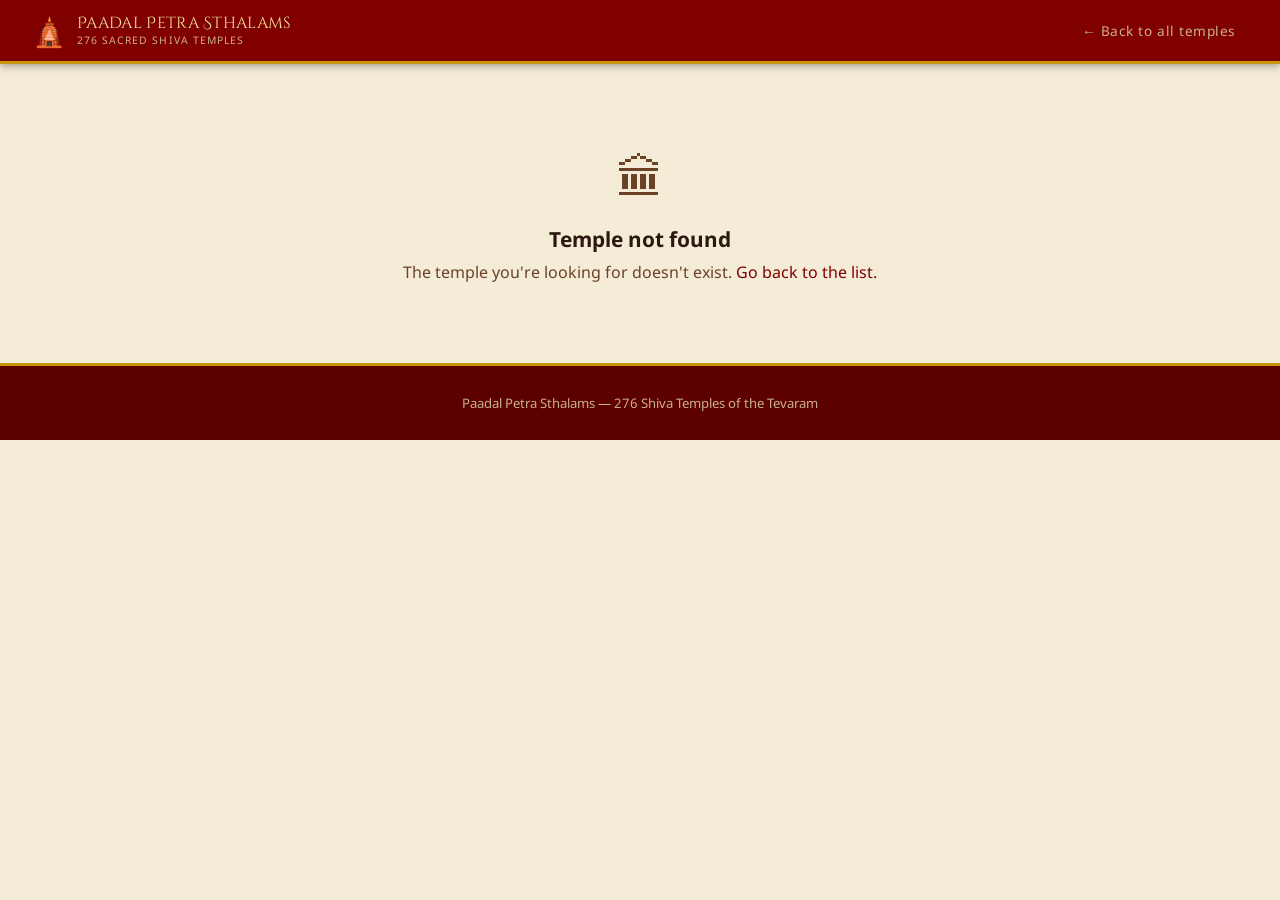
<file: temple/index.html>
<!DOCTYPE html>
<html lang="en">
<head>
  <meta charset="UTF-8">
  <meta name="viewport" content="width=device-width, initial-scale=1.0">
  <title>Temple - Paadal Petra Sthalams</title>
  <link rel="preconnect" href="https://fonts.googleapis.com">
  <link rel="preconnect" href="https://fonts.gstatic.com" crossorigin>
  <link href="https://fonts.googleapis.com/css2?family=Cinzel+Decorative:wght@400;700&family=Noto+Sans:wght@400;600;700&display=swap" rel="stylesheet">

  <style>
    /* -- Reset & base ---------------------------------------- */
    *, *::before, *::after { box-sizing: border-box; margin: 0; padding: 0; }
    html { font-size: 16px; scroll-behavior: smooth; }
    body {
      font-family: 'Noto Sans', Arial, sans-serif;
      background: #F5ECD7;
      color: #2C1810;
      min-height: 100vh;
    }
    a { text-decoration: none; color: inherit; }

    /* -- Design tokens --------------------------------------- */
    :root {
      --maroon:      #800000;
      --maroon-dark: #5C0000;
      --saffron:     #E8520A;
      --gold:        #C8960C;
      --gold-light:  #F5E6A3;
      --cream:       #FDF6E3;
      --parchment:   #F5ECD7;
      --stone:       #E8D8B4;
      --text:        #2C1810;
      --text-muted:  #6B4226;
      --sambandar:   #C0392B;
      --appar:       #D4700A;
      --sundarar:    #7B2D9E;
    }

    /* -- Header ---------------------------------------------- */
    .site-header {
      background: var(--maroon);
      border-bottom: 3px solid var(--gold);
      padding: 0 32px;
      height: 64px;
      display: flex;
      align-items: center;
      justify-content: space-between;
      position: sticky;
      top: 0;
      z-index: 100;
      box-shadow: 0 2px 8px rgba(0,0,0,0.35);
    }
    .logo {
      display: flex;
      align-items: center;
      gap: 10px;
    }
    .logo-icon {
      font-size: 28px;
      color: var(--gold-light);
      line-height: 1;
    }
    .logo-text-main {
      font-family: 'Cinzel Decorative', serif;
      font-size: 1rem;
      color: var(--gold-light);
      letter-spacing: 0.02em;
      line-height: 1.2;
    }
    .logo-text-sub {
      font-size: 0.65rem;
      color: #c8b08a;
      letter-spacing: 0.1em;
      text-transform: uppercase;
    }
    .back-link {
      display: flex;
      align-items: center;
      gap: 6px;
      color: #c8b08a;
      font-size: 0.85rem;
      letter-spacing: 0.04em;
      padding: 6px 12px;
      border-radius: 4px;
      transition: color 0.2s, background 0.2s;
    }
    .back-link:hover {
      color: var(--gold-light);
      background: rgba(255,255,255,0.08);
    }

    /* -- Hero / Temple header --------------------------------- */
    .temple-hero {
      background: linear-gradient(135deg, var(--maroon-dark) 0%, #6B0000 50%, #8B1A00 100%);
      color: #FDF6E3;
      padding: 48px 32px 40px;
      position: relative;
      overflow: hidden;
    }
    .temple-hero::before {
      content: '';
      position: absolute;
      inset: 0;
      background-image: repeating-linear-gradient(
        45deg,
        rgba(200,150,12,0.06) 0px,
        rgba(200,150,12,0.06) 1px,
        transparent 1px,
        transparent 20px
      );
    }
    .temple-hero-inner {
      position: relative;
      z-index: 1;
      max-width: 860px;
      margin: 0 auto;
    }
    .temple-number {
      font-size: 0.75rem;
      color: #c8b08a;
      letter-spacing: 0.12em;
      text-transform: uppercase;
      margin-bottom: 10px;
    }
    .temple-name {
      font-family: 'Cinzel Decorative', serif;
      font-size: clamp(1.3rem, 3.5vw, 2rem);
      color: var(--gold-light);
      letter-spacing: 0.02em;
      line-height: 1.3;
      margin-bottom: 10px;
    }
    .temple-location {
      display: flex;
      align-items: center;
      gap: 6px;
      color: #c8b08a;
      font-size: 0.9rem;
      margin-bottom: 16px;
    }
    /* -- Main content ----------------------------------------- */
    .main-content {
      max-width: 860px;
      margin: 0 auto;
      padding: 40px 32px 80px;
    }

    /* -- Section card ----------------------------------------- */
    .temple-section {
      background: var(--cream);
      border-radius: 10px;
      border-left: 4px solid var(--gold);
      box-shadow: 0 2px 10px rgba(44,24,16,0.08);
      margin-bottom: 24px;
      overflow: hidden;
    }
    .section-header {
      display: flex;
      align-items: center;
      gap: 12px;
      padding: 20px 24px;
      border-bottom: 1px solid var(--stone);
    }
    .section-icon {
      font-size: 1.4rem;
      flex-shrink: 0;
    }
    .section-title {
      font-family: 'Cinzel Decorative', serif;
      font-size: 1rem;
      color: var(--maroon);
      letter-spacing: 0.03em;
    }
    .section-body {
      padding: 24px;
      min-height: 120px;
      color: var(--text-muted);
      font-size: 0.88rem;
      font-style: italic;
    }
    .section-body.images-body {
      font-style: normal;
      min-height: 0;
    }
    .image-grid {
      display: grid;
      grid-template-columns: repeat(auto-fit, minmax(220px, 1fr));
      gap: 12px;
    }
    .image-card {
      margin: 0;
      border: 1px solid var(--stone);
      border-radius: 8px;
      overflow: hidden;
      background: #fff;
    }
    .image-card img {
      width: 100%;
      height: 220px;
      object-fit: cover;
      display: block;
      background: #efe3c8;
    }
    .image-card figcaption {
      padding: 8px 10px;
      font-size: 0.78rem;
      color: var(--text-muted);
    }

    /* -- Not found state -------------------------------------- */
    .not-found {
      text-align: center;
      padding: 80px 24px;
      color: var(--text-muted);
    }
    .not-found-icon { font-size: 3rem; margin-bottom: 16px; }
    .not-found h2 { font-size: 1.3rem; margin-bottom: 8px; color: var(--text); }

    /* -- Footer ----------------------------------------------- */
    .site-footer {
      background: var(--maroon-dark);
      border-top: 3px solid var(--gold);
      color: #c8b08a;
      text-align: center;
      padding: 28px 24px;
      font-size: 0.82rem;
    }

    /* -- Responsive ------------------------------------------- */
    @media (max-width: 760px) {
      .site-header { padding: 0 16px; height: 56px; }
      .logo-text-sub { display: none; }
      .temple-hero { padding: 36px 16px 28px; }
      .main-content { padding: 28px 16px 60px; }
      .section-header { padding: 16px 18px; }
      .section-body { padding: 18px; }
    }
  </style>
</head>

<body>

  <!-- -- Header ----------------------------------------------- -->
  <header class="site-header">
    <a href="../" class="logo">
      <span class="logo-icon">&#x1F6D5;</span>
      <div>
        <div class="logo-text-main">Paadal Petra Sthalams</div>
        <div class="logo-text-sub">276 Sacred Shiva Temples</div>
      </div>
    </a>
    <a href="../" class="back-link">
      &#8592; Back to all temples
    </a>
  </header>

  <!-- -- Temple hero (populated by JS) ----------------------- -->
  <section class="temple-hero" id="temple-hero" style="display:none;">
    <div class="temple-hero-inner">
      <div class="temple-number" id="temple-number"></div>
      <h1 class="temple-name" id="temple-name"></h1>
      <div class="temple-location" id="temple-location">
        <svg width="13" height="13" fill="none" stroke="currentColor" stroke-width="2" viewBox="0 0 24 24">
          <path d="M12 2C8.13 2 5 5.13 5 9c0 5.25 7 13 7 13s7-7.75 7-13c0-3.87-3.13-7-7-7z"/>
          <circle cx="12" cy="9" r="2.5"/>
        </svg>
        <span id="temple-location-text"></span>
      </div>
    </div>
  </section>

  <!-- -- Not found -------------------------------------------- -->
  <div class="not-found" id="not-found" style="display:none;">
    <div class="not-found-icon">&#127963;</div>
    <h2>Temple not found</h2>
    <p>The temple you're looking for doesn't exist. <a href="../" style="color:var(--maroon);">Go back to the list.</a></p>
  </div>

  <!-- -- Main content ----------------------------------------- -->
  <main class="main-content" id="main-content" style="display:none;">

    <!-- 1. History + Hymns (external) -->
    <div class="temple-section">
      <div class="section-header">
        <span class="section-icon">&#x1F517;</span>
        <h2 class="section-title">History & Hymns</h2>
      </div>
      <div class="section-body" id="history-hymns-link-body">External source link will appear here.</div>
    </div>

    <!-- 2. How to Reach -->
    <div class="temple-section">
      <div class="section-header">
        <span class="section-icon">&#x1F5FA;&#xFE0F;</span>
        <h2 class="section-title">How to Reach</h2>
      </div>
      <div class="section-body" id="reach-body">Content coming soon.</div>
    </div>

    <!-- 3. Visit Notes -->
    <div class="temple-section">
      <div class="section-header">
        <span class="section-icon">&#x1F4DD;</span>
        <h2 class="section-title">Visit Notes</h2>
      </div>
      <div class="section-body" id="visit-notes-body">Content coming soon.</div>
    </div>

    <!-- 4. Images -->
    <div class="temple-section">
      <div class="section-header">
        <span class="section-icon">&#x1F5BC;&#xFE0F;</span>
        <h2 class="section-title">Images</h2>
      </div>
      <div class="section-body images-body" id="images-body">Images coming soon.</div>
    </div>

  </main>

  <!-- -- Footer ----------------------------------------------- -->
  <footer class="site-footer">
    <p>Paadal Petra Sthalams &mdash; 276 Shiva Temples of the Tevaram</p>
  </footer>

  <!-- -- Scripts ---------------------------------------------- -->
  <script src="../js/utils.js"></script>
  <script src="../js/data-loader.js"></script>
  <script>
    const SECTION_FALLBACK = 'Details are not added for this temple yet.';

    function htmlEscape(value) {
      return String(value ?? '')
        .replace(/&/g, '&amp;')
        .replace(/</g, '&lt;')
        .replace(/>/g, '&gt;')
        .replace(/"/g, '&quot;')
        .replace(/'/g, '&#39;');
    }

    function renderTextSection(el, value) {
      if (!el) return;
      if (typeof value === 'string' && value.trim()) {
        el.textContent = value.trim();
        return;
      }
      if (Array.isArray(value) && value.length) {
        el.innerHTML = `<ul>${value.map(item => `<li>${htmlEscape(item)}</li>`).join('')}</ul>`;
        el.style.fontStyle = 'normal';
        return;
      }
      el.textContent = SECTION_FALLBACK;
    }

    function getShaivamLink(temple) {
      const direct =
        temple.shaivam_url ||
        temple.shaivamUrl ||
        (temple.links && (temple.links.shaivam || temple.links.shaivam_url));
      if (direct) return direct;

      const q = encodeURIComponent(`site:shaivam.org ${temple.official_name} ${temple.location.city} temple history hymns`);
      return `https://www.google.com/search?q=${q}`;
    }

    function resolveAssetPath(src) {
      if (!src) return '';
      const value = String(src).trim();
      if (!value) return '';
      if (/^(https?:)?\/\//i.test(value) || value.startsWith('data:') || value.startsWith('/')) {
        return value;
      }
      return window.location.pathname.includes('/temple/') ? `../${value}` : value;
    }

    function renderImagesSection(el, images) {
      if (!el) return;
      if (!Array.isArray(images) || images.length === 0) {
        el.textContent = SECTION_FALLBACK;
        return;
      }

      const cards = images
        .map((item, idx) => {
          const src = typeof item === 'string' ? item : item?.src;
          const caption = typeof item === 'string' ? '' : (item?.caption || '');
          const alt = typeof item === 'string' ? `Temple image ${idx + 1}` : (item?.alt || caption || `Temple image ${idx + 1}`);
          const finalSrc = resolveAssetPath(src);
          if (!finalSrc) return '';
          const figcaption = caption ? `<figcaption>${htmlEscape(caption)}</figcaption>` : '';
          return `
            <figure class="image-card">
              <img src="${htmlEscape(finalSrc)}" alt="${htmlEscape(alt)}" loading="lazy">
              ${figcaption}
            </figure>
          `;
        })
        .filter(Boolean)
        .join('');

      if (!cards) {
        el.textContent = SECTION_FALLBACK;
        return;
      }

      el.innerHTML = `<div class="image-grid">${cards}</div>`;
    }

    function renderHistoryHymnsLink(el, temple) {
      if (!el) return;
      const url = getShaivamLink(temple);
      const hasDirect =
        Boolean(temple.shaivam_url) ||
        Boolean(temple.shaivamUrl) ||
        Boolean(temple.links && (temple.links.shaivam || temple.links.shaivam_url));

      const label = hasDirect ? 'Read History & Hymns on Shaivam' : 'Find History & Hymns on Shaivam';
      el.innerHTML = `
        <p style="margin:0 0 10px 0;font-style:normal;">
          This section is maintained externally on Shaivam.
        </p>
        <p style="margin:0;font-style:normal;">
          <a href="${htmlEscape(url)}" target="_blank" rel="noopener noreferrer">${label}</a>
        </p>
      `;
    }

    async function init() {
      const id = getQueryParam('id');
      if (!id) { showNotFound(); return; }

      const temple = await DataLoader.getTempleById(id);
      if (!temple) { showNotFound(); return; }

      // Update page title
      document.title = `${temple.official_name} - Paadal Petra Sthalams`;

      // Populate hero
      document.getElementById('temple-number').textContent =
        `Temple #${String(temple.id).padStart(3, '0')} of 276`;

      document.getElementById('temple-name').textContent = temple.official_name;

      const locParts = [temple.location.city];
      if (temple.location.district) locParts.push(temple.location.district);
      document.getElementById('temple-location-text').textContent = locParts.join(', ');

      renderHistoryHymnsLink(document.getElementById('history-hymns-link-body'), temple);
      renderTextSection(document.getElementById('reach-body'), temple.how_to_reach ?? temple.howToReach);
      renderTextSection(document.getElementById('visit-notes-body'), temple.visit_notes ?? temple.visitNotes);
      renderImagesSection(document.getElementById('images-body'), temple.images);

      document.getElementById('temple-hero').style.display = '';
      document.getElementById('main-content').style.display = '';
    }

    function showNotFound() {
      document.getElementById('not-found').style.display = '';
    }

    init();
  </script>

</body>
</html>
</file>
